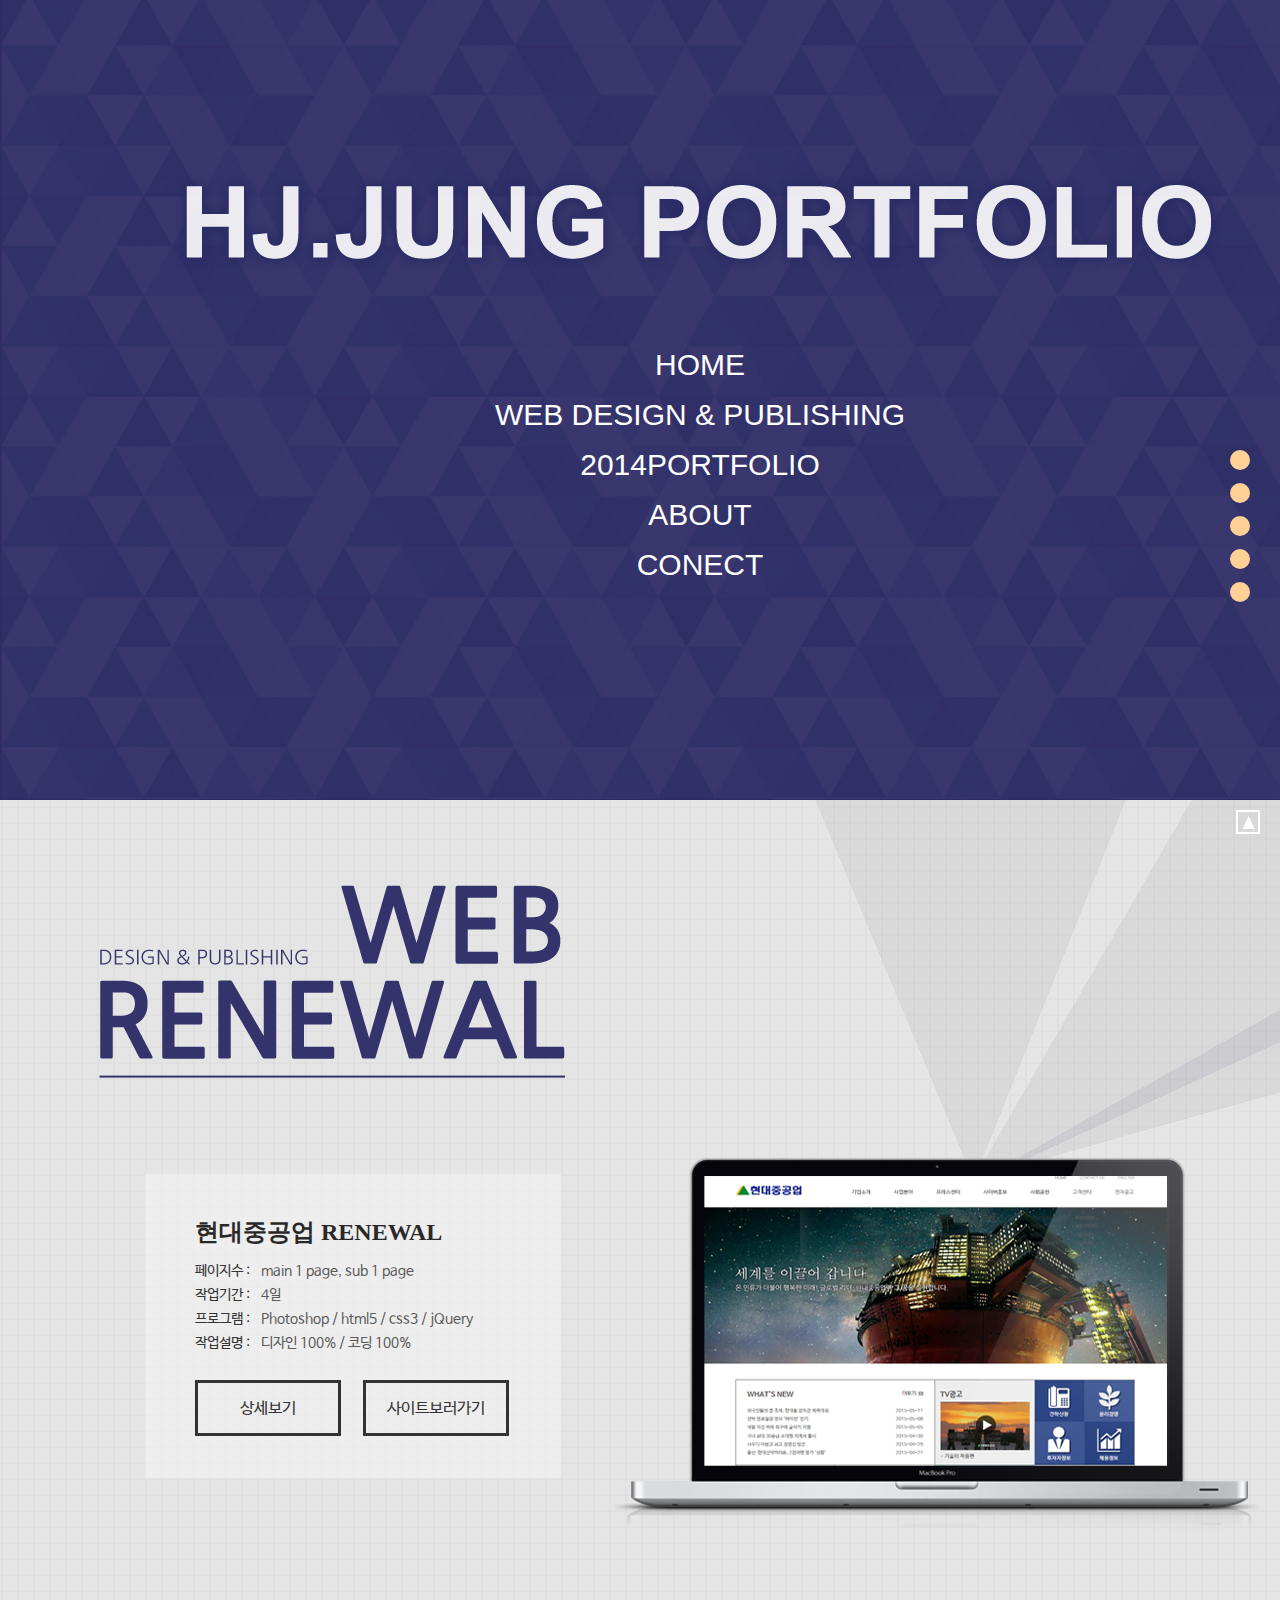
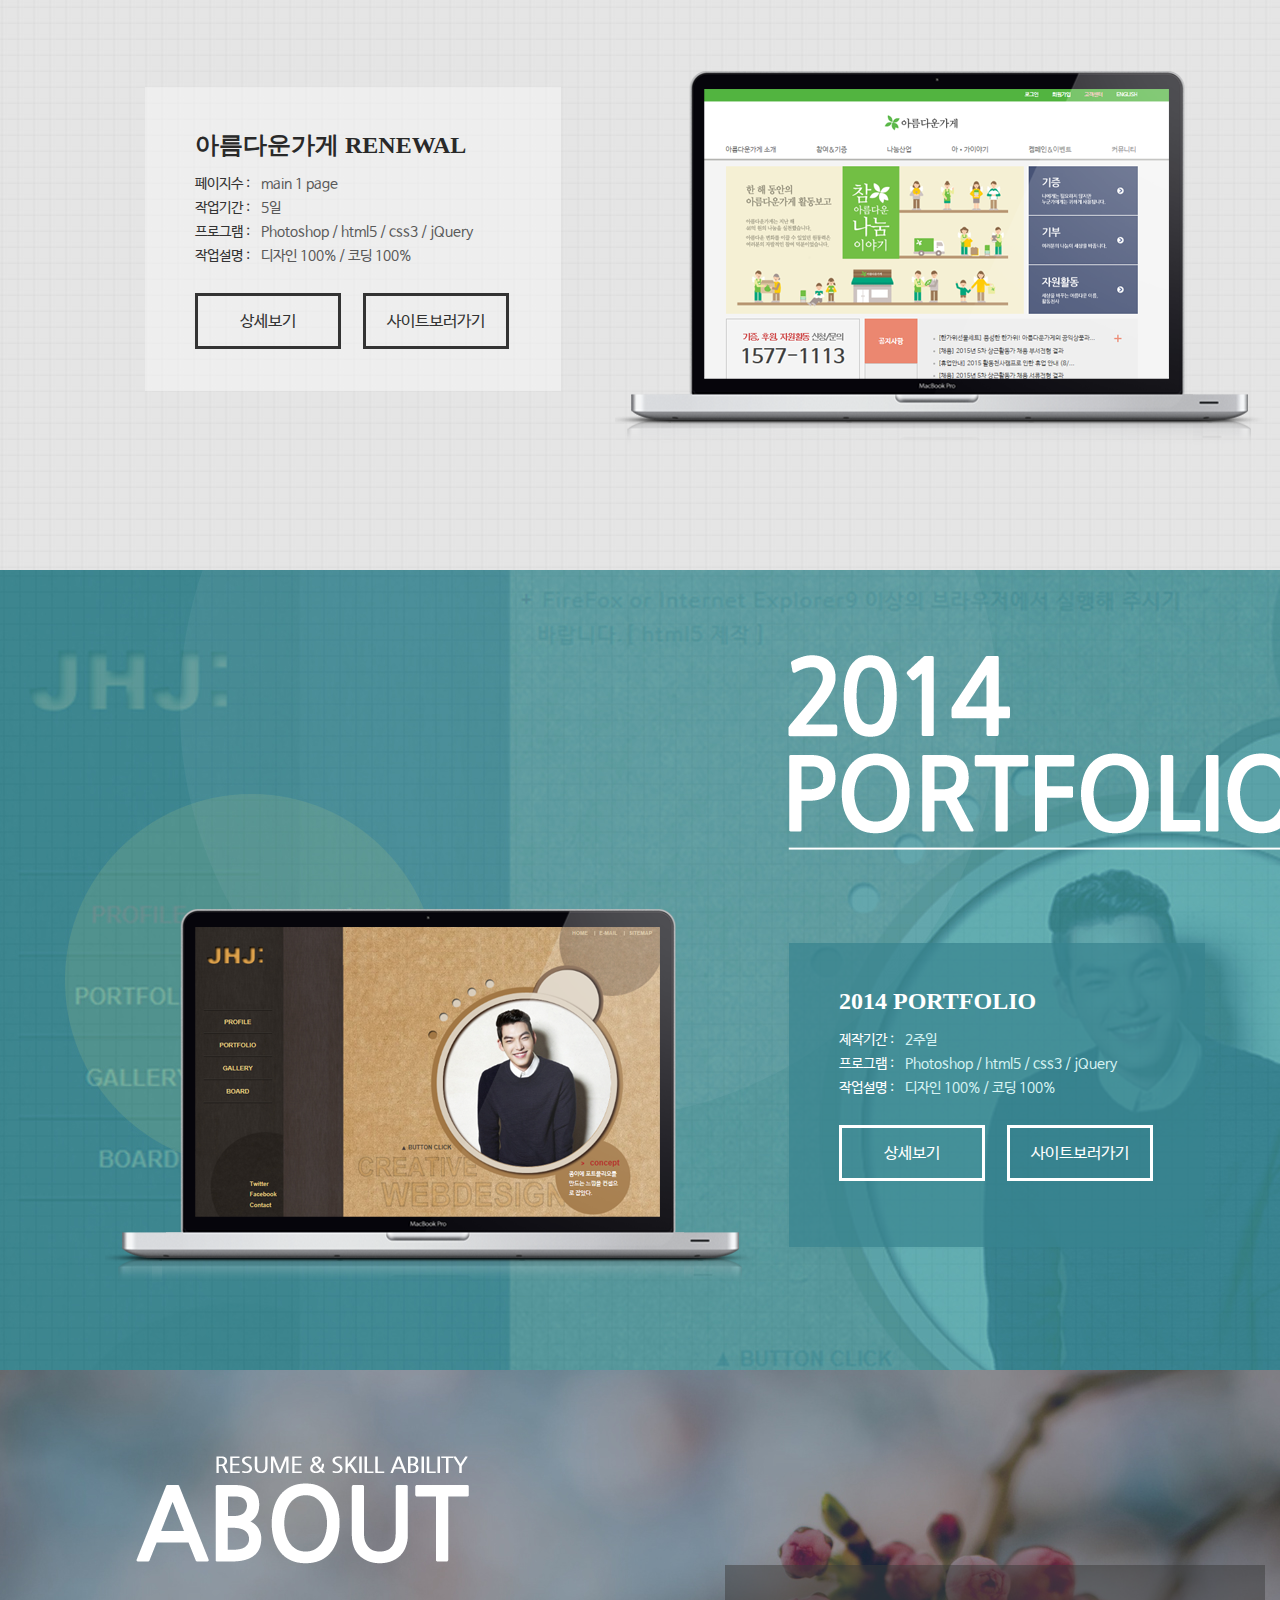
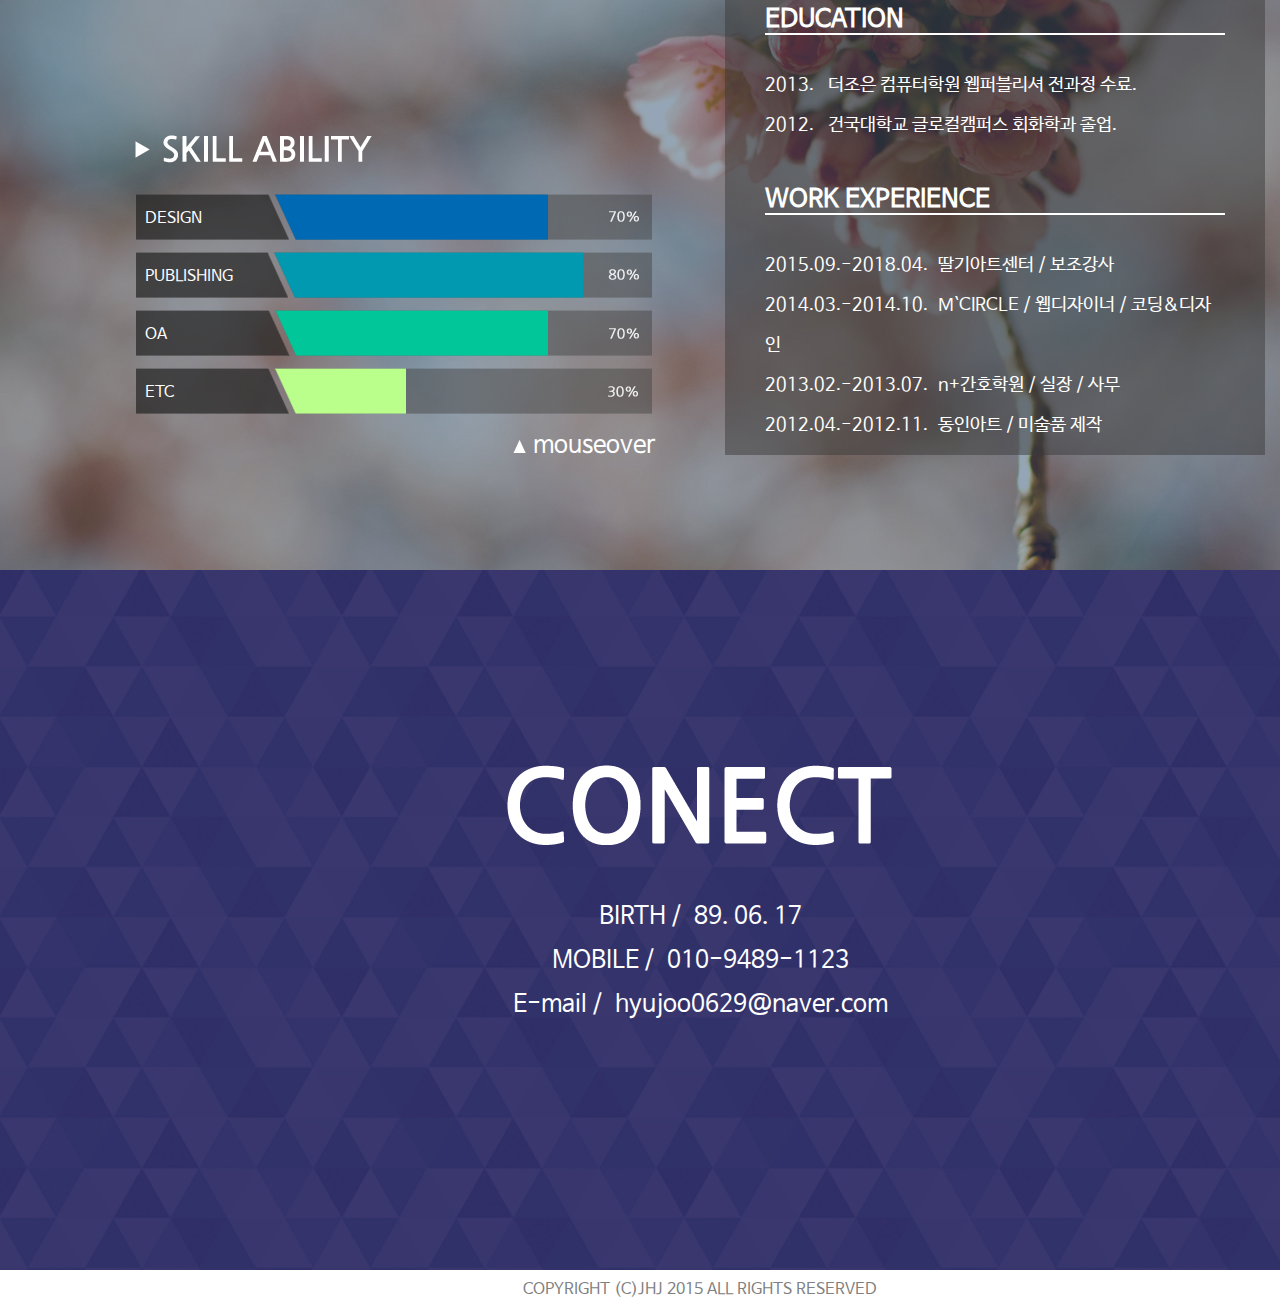
<file: index.html>
<!DOCTYPE html>
<html lang="en">
<head>
<meta http-equiv="Content-Type" content="text/html; charset=utf-8" />
<title>정현주의 포트폴리오</title>

<meta name="viewport" content="width=device-width; initial-scale=1.0" />
<meta name="Author" content="정현주" >
<link rel="shortcut icon" href="images/favicon.ico" />
<link rel="apple-touch-icon" href="images/apple-touch-icon.png" />

  <script type="text/javascript" src="js/jquery.js"></script>
  <script type="text/javascript" src="js/action.js"></script>

<script type="text/javascript">

function  detail_pop1(){

	window.open("pop/detail_pop1.html", "자세히보기", "width=1100, height=600, scrollbars=yes");

}

function  detail_pop2(){

	window.open("pop/detail_pop2.html", "자세히보기", "width=1100, height=600, scrollbars=yes");

}

function  detail_pop3(){

	window.open("pop/detail_pop3.html", "자세히보기", "width=1100, height=600, scrollbars=yes");

}

</script>



<link rel="stylesheet" href="css/main.css" type="text/css"/>


</head>

<body>
    <div id="q_menu">
    	<ul>
    		<li>
    			<span>HOME</span>
    			<a href="#section0">HOME</a>
    		</li>
    		<li>
    			<span>WEB RENEWAL</span>
    			<a href="#section1">WEB RENEWAL</a>
    		</li>
    		<li>
    			<span>2014 PORTFOLIO</span>
    			<a href="#section2">2014PORTFOLIO</a>
    		</li>
    		<li>
    			<span>ABOUT</span>
    			<a href="#section3">ABOUT</a>
    		</li>
    		<li>
    			<span>CONTACT ME</span>
    			<a href="#section4">CONTACT ME</a>
    		</li>
    	</ul>
    </div>


    <!-- //페이지시작 -->
    <div id="container">
    	<div id="section0">
    		<div id="content0">
    			<h1><a href="index2015.html"><img src="images/logo.png" alt="HJ.JUNG PORTFOLIO"/></a></h1>
		    		<div class="gnb">
		    			<ul>
		    				<li><a href="#section0">HOME</a></li>
		    				<li><a href="#section1">WEB DESIGN &amp; PUBLISHING</a></li>
		    				<li><a href="#section2">2014PORTFOLIO</a></li>
		    				<li><a href="#section3">ABOUT</a></li>
		    				<li><a href="#section4">CONECT</a></li>
		    			</ul>
		    		</div><!-- //gnb-->
    		</div><!-- //content0 -->
    	</div><!-- //section0 -->

    	<div id="section1">

    			<div class="content_box">
    				<h2><img src="images/section1_tt.png" alt="WEB RENEWAL DESIGN &amp; PUBLISHING"/></h2>
    				<ul>
    					<li>
    						<dl>
    							<dt>
    								<h3>현대중공업 RENEWAL</h3>
    									<ul>
			    							<li><span>페이지수 : </span>&nbsp;&nbsp;<span>main 1 page, sub 1 page</span></li>
			    							<li><span>작업기간 : </span>&nbsp;&nbsp;<span>4일</span></li>
			    							<li><span>프로그램 : </span>&nbsp;&nbsp;<span>Photoshop / html5 / css3 / jQuery</span></li>
			    							<li><span>작업설명 : </span>&nbsp;&nbsp;<span>디자인 100% / 코딩 100%</span></li>
			    						</ul>
			    							<p><a href="javascript:detail_pop1();">상세보기</a></p>
			    							<p><a href="renewal01/HYUNDAI.html" target="_blank" class="mal22">사이트보러가기</a></p>
			    						</dt>
	    						<dd><img src="images/section1_img1.png" alt="현대중공업 바로가기"/></dd>
    						</dl>
    					</li>
    					<li>
    						<dl>
    							<dt>
    								<h3>아름다운가게 RENEWAL</h3>
    									<ul>
			    							<li><span>페이지수 : </span>&nbsp;&nbsp;<span>main 1 page</span></li>
			    							<li><span>작업기간 : </span>&nbsp;&nbsp;<span>5일</span></li>
			    							<li><span>프로그램 : </span>&nbsp;&nbsp;<span>Photoshop / html5 / css3 / jQuery</span></li>
			    							<li><span>작업설명 : </span>&nbsp;&nbsp;<span>디자인 100% / 코딩 100%</span></li>
			    						</ul>
			    							<p><a href="javascript:detail_pop2();">상세보기</a></p>
			    							<p><a href="renewal02/beautiful_main.html" target="_blank" class="mal22">사이트보러가기</a></p>
			    						</dt>
	    						<dd><img src="images/section1_img2.png" alt=""/></dd>
    						</dl>
    					</li>

    				</ul>
    			</div>


    		</div><!-- //section1 -->

    		<div id="section2">

    			<div class="content_box">
    				<h2><img src="images/section2_tt.png" alt="2014 PORTFOLIO"/></h2>
    				<ul>
    					<li>
    						<dl>
    							<dt>
    								<h3>2014 PORTFOLIO</h3>
    									<ul>
			    							<li><span>제작기간 : </span>&nbsp;&nbsp;<span>2주일</span></li>
			    							<li><span>프로그램 : </span>&nbsp;&nbsp;<span>Photoshop / html5 / css3 / jQuery</span></li>
			    							<li><span>작업설명 : </span>&nbsp;&nbsp;<span>디자인 100% / 코딩 100%</span></li>
			    						</ul>
			    							<p><a href="javascript:detail_pop3();">상세보기</a></p>
			    							<p><a href="2014/index.html" target="_blank" class="mal22">사이트보러가기</a></p>
			    						</dt>
	    						<dd><img src="images/section2_img1.png" alt=""/></dd>
    						</dl>
    					</li>
    				</ul>
    			</div>

    		</div><!-- //section2 -->


    	<div id="section3">

    		<div class="content_box2">
    			<h2><img src="images/section3_tt.png" alt="RESUME &amp; SKILL ABILITY ABOUT"/></h2>

    			<div class="skill">
    				<h3><img src="images/section3_graph_tt.png" alt="SKILL ABILITY"/></h3>
    					<ul>
    						<li><span>DESIGN</span><img src="images/section3_graph_img1.png" alt="70%"/><p>photoshop / illustrator</p></li>
    						<li><span>PUBLISHING</span><img src="images/section3_graph_img2.png" alt="80%"/><p>html5 / css3</p></li>
    						<li><span>OA</span><img src="images/section3_graph_img3.png" alt="70%"/><p>hanword / powerpoint</p></li>
    						<li><span>ETC</span><img src="images/section3_graph_img4.png" alt="30%"/><p>jQuery / javascript</p></li>
    					</ul>
    					<p>mouseover</p>
    			</div>

    			<div class="edu">
    				<dl>
    					<dt>EDUCATION</dt>
    					<dd class="pat30">2013. &nbsp;&nbsp;더조은 컴퓨터학원 웹퍼블리셔 전과정 수료.</dd>
						<dd>2012. &nbsp;&nbsp;건국대학교 글로컬캠퍼스 회화학과 졸업.</dd>
    				</dl>
    				<dl>
    					<dt>WORK EXPERIENCE</dt>
              <dd class="pat30">2015.09.-2018.04.&nbsp;&nbsp;딸기아트센터 / 보조강사</dd>
    					<dd>2014.03.-2014.10.&nbsp;&nbsp;M`CIRCLE / 웹디자이너 / 코딩&amp;디자인</dd>
  						<dd>2013.02.-2013.07.&nbsp;&nbsp;n+간호학원 / 실장 / 사무</dd>
  						<dd>2012.04.-2012.11.&nbsp;&nbsp;동인아트 / 미술품 제작</dd>
      				</dl>
      			</div>
      			</div>
      		</div><!-- //section3 -->

    		   	<div id="section4">
    		<div class="content_box2">
    			<h2><img src="images/section4_tt.png" alt="CONECT"/></h2>
    			<div>
    				<ul>
    					<li>BIRTH / &nbsp;89. 06. 17</li>
						<li>MOBILE / &nbsp;010-9489-1123</li>
						<li>E-mail / &nbsp;hyujoo0629@naver.com</li>
    				</ul>
    			</div>
    		</div>
    		</div><!-- //section4 -->

    </div><!-- //container -->

    <div id="footer">
       <p>copyright (c)jhj 2015 all rights reserved</p>
   </div><!-- //footer -->

    <p id="top"><a href="#section0"><img src="images/topblet.png" alt="맨위로"/></a></p>


 </body>
</html>
</file>
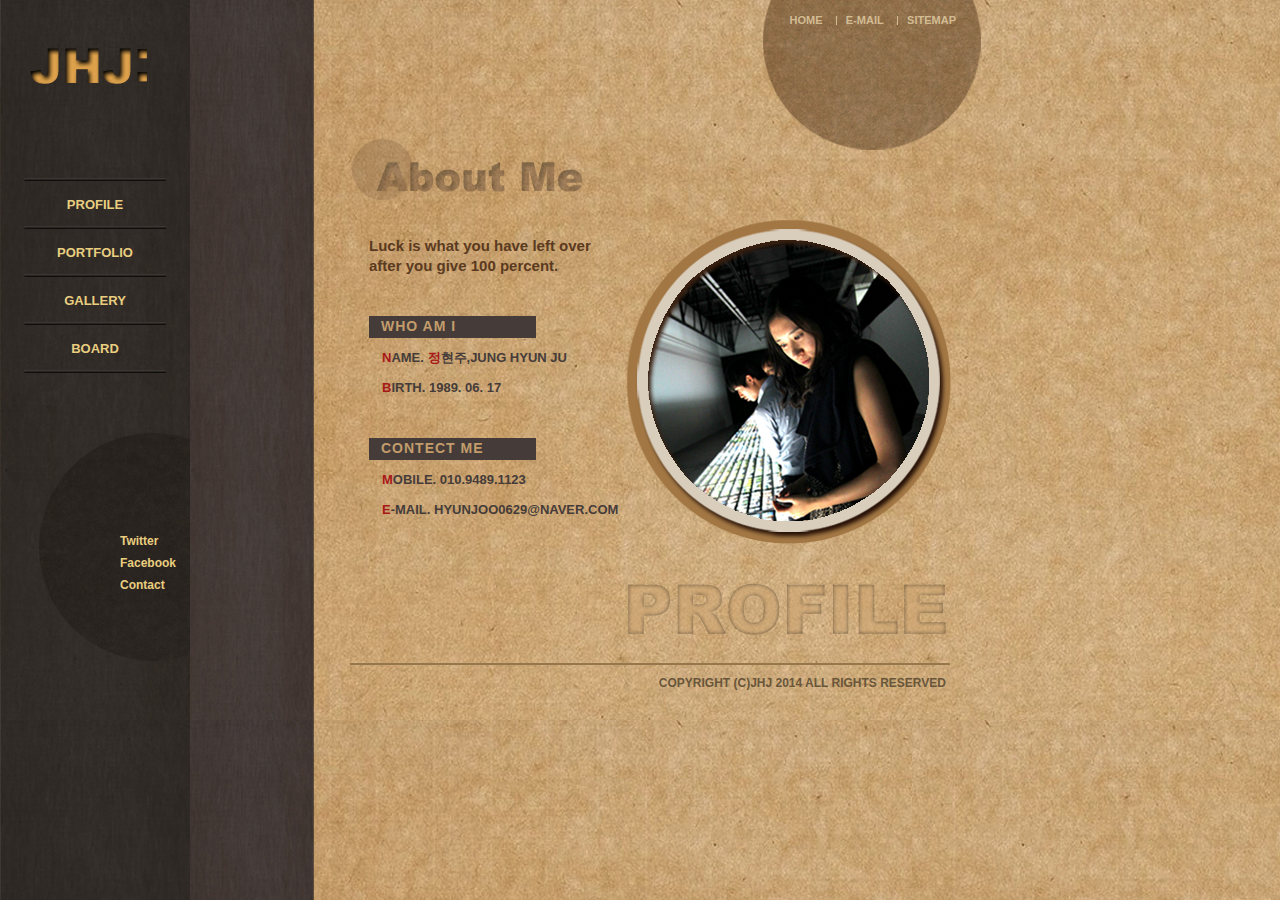
<file: 2014/sub1.html>
<!DOCTYPE html>
<html lang="en">
<head>
<meta charset="utf-8" />

<title>aboutme - 정현주의 포트폴리오</title>

<meta name="viewport" content="width=device-width; initial-scale=1.0" />
<meta name="Author" content="정현주" >
<link rel="shortcut icon" href="common/img/favicon.ico" />
<link rel="apple-touch-icon" href="common/img/apple-touch-icon.png" />

<script src="js/jquery.js" type="text/javascript" ></script>
<script src="js/action.js"  type="text/javascript" ></script>

<link rel="stylesheet" href="css/sub.css" type="text/css"/>

<!--[if lt IE 9]>
    <script src="</script">http://ie7-js.googlecode.com/svn/version/2.1(beta4)/IE9.js"></script>
<![endif]-->

</head>

<body>
   <div id="wrap">
    <div id="header">
         <h1><a href="index.html"><img src="common/img/logo.jpg"alt="JHJ"/></a></h1>
         <dl class="lnb">
             <dt class="hidden">tabmenu</dt>
             <dd class="first"><a href="index.html">home</a></dd>
             <dd><a href="mailto:hyunjoo0629@naver.com">e-mail</a></dd>
             <dd><a href="sitemap.html">sitemap</a></dd>
         </dl>
    </div><!-- //header -->
    <div id="container01">
        <div id="leftcon">
          <div id="navi">
              <h2 class="hidden">메인내비게이션</h2>
              <ul id="gnb">
              <li class="sub1"><a href="sub1.html">profile</a>
                 <ul>
                     <li><a href="sub1.html">about me</a></li>
                     <li><a href="sub2.html">resume</a></li>
                 </ul>
              </li>
              <li class="sub2"><a href="#">portfolio</a>
                 <ul>
                     <li><a href="#">web renewal</a></li>
                     <li><a href="#">motion</a></li>
                 </ul>
              </li>
              <li class="sub3"><a href="#">gallery</a>
                 <ul>
                     <li><a href="#">photo</a></li>
                 </ul>
             </li>
             <li class="sub4"><a href="#">board</a>
                 <ul>
                     <li><a href="#">guest</a></li>
                 </ul>
             </li>
             <li class="sub5">box</li>
             </ul>
           </div><!-- //navi -->
           <div class="contact">
              <h3 class="hidden">contactmenu</h3>
              <ul>
                <li><a href="#">Twitter</a></li>
                <li><a href="#">Facebook</a></li>
                <li><a href="#">Contact</a></li>
              </ul>
           </div><!-- //contact -->
        </div><!-- //sidebar -->

        <div id="rightcon">
        <div id="contents">
          <div class="topcon">
          	<p><img src="sub1Img/aboutme.png" alt="About me"/></p>
          	<h3 class="hidden">경로</h3>
          	<ul>
          	  <li class="ho"><img src="common/img/home.jpg" alt="home"/></li>
          	  <li class="pr"><span>&gt;</span>profile</li>
          	  <li><span>&gt;</span><strong>about me</strong></li>
          	</ul>
          	</div><!-- //topcon -->
           <div class="conbody01">
           	  <div class="abtxt">
           	  	 <blockquote>Luck is what you have left over after you give 100 percent.</blockquote>
           	  	 <dl class="ani1">
           	  	 	<dt>Who am i</dt>
           	  	 	<dd><span>n</span>ame. <span>정</span>현주,jung hyun ju</dd>
           	  	 	<dd><span>b</span>irth. 1989. 06. 17</dd>
           	  	 </dl>
           	  	 <dl class="ani2">
           	  	 	<dt>Contect me</dt>
           	  	 	<dd><span>m</span>obile. 010.9489.1123</dd>
           	  	 	<dd><span>e</span>-mail. hyunjoo0629@naver.com</dd>
           	  	 </dl>
           	  </div><!-- //abtxt -->
           	  <div class="abimg">
           	  	<span><img src="sub1Img/abimg.png"/></span>
           	  	<div class="imgme">
           	  	<img src="sub1Img/img.jpg"/>
           	  	</div>

           	  </div>
           	 <p class="back"><img src="common/img/backprofile.jpg"alt="PROFILE"/></p>
           </div><!-- //conbody01 -->
         </div><!-- //contents -->
        </div><!-- //rightcon -->
    </div><!-- //container01 -->

    <div id="footer">
    <span>선</span>
       <p>copyright (c)jhj 2014 all rights reserved</p>
   </div><!-- //footer -->
   </div><!-- //wrap -->
</body>
</html>
</file>
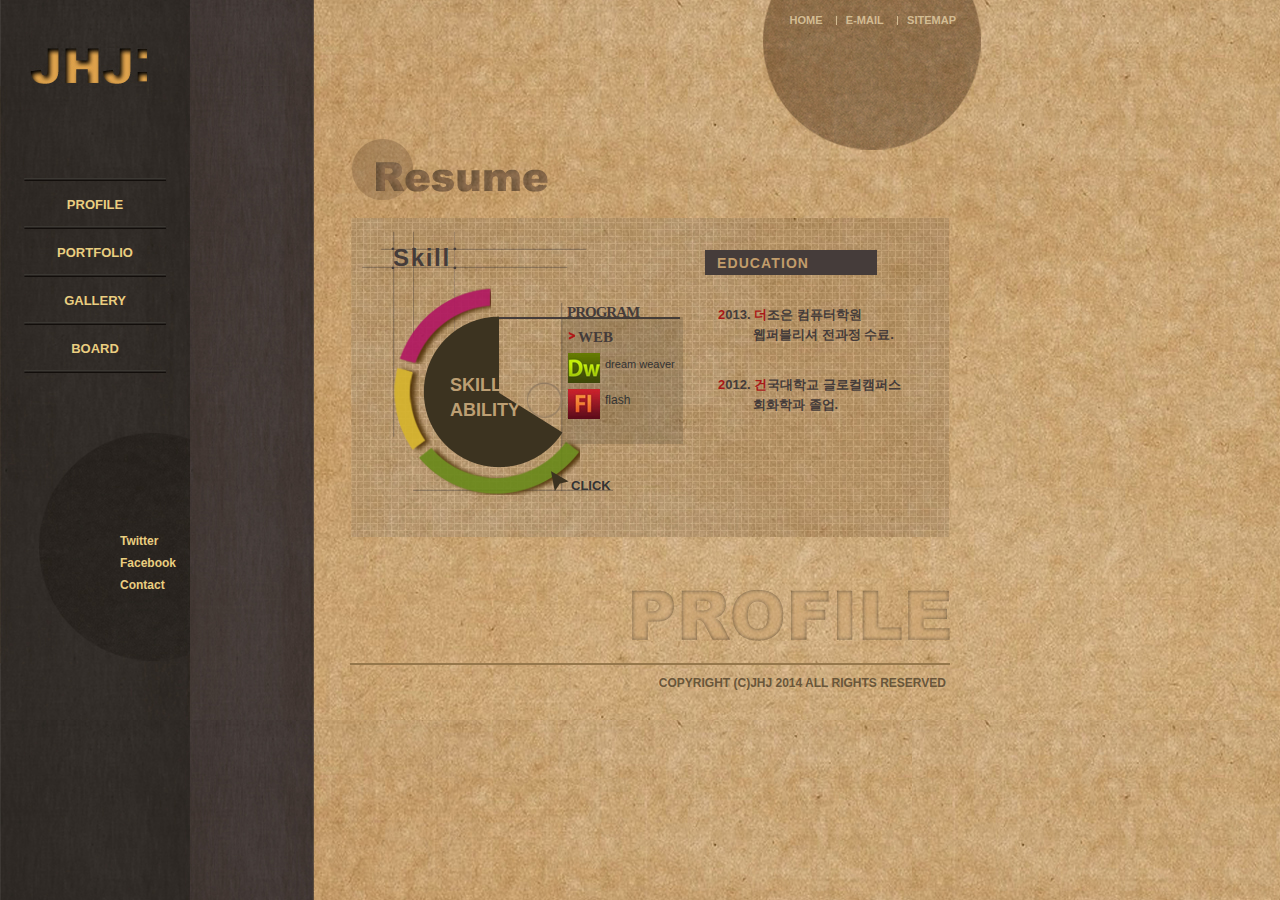
<file: 2014/sub2.html>
<!DOCTYPE html>
<html lang="en">
<head>
<meta charset="utf-8" />

<title>resume - 정현주의 포트폴리오</title>

<meta name="viewport" content="width=device-width; initial-scale=1.0" />
<meta name="Author" content="정현주" >
<link rel="shortcut icon" href="common/img/favicon.ico" />
<link rel="apple-touch-icon" href="common/img/apple-touch-icon.png" />

<script src="js/jquery.js" type="text/javascript" ></script>
<script src="js/action.js"  type="text/javascript" ></script>

<link rel="stylesheet" href="css/sub.css" type="text/css"/>

<!--[if lt IE 9]>
    <script src="</script">http://ie7-js.googlecode.com/svn/version/2.1(beta4)/IE9.js"></script>
<![endif]-->

</head>

<body>
   <div id="wrap">
    <div id="header">
         <h1><a href="index.html"><img src="common/img/logo.jpg"alt="JHJ"/></a></h1>
         <dl class="lnb">
             <dt class="hidden">tabmenu</dt>
             <dd class="first"><a href="index.html">home</a></dd>
             <dd><a href="mailto:hyunjoo0629@naver.com">e-mail</a></dd>
             <dd><a href="sitemap.html">sitemap</a></dd>
         </dl>
    </div><!-- //header -->
    <div id="container02">
        <div id="leftcon">
           <div id="navi">
              <h2 class="hidden">메인내비게이션</h2>
              <ul id="gnb">
              <li class="sub1"><a href="sub1.html">profile</a>
                 <ul>
                     <li><a href="sub1.html">about me</a></li>
                     <li><a href="sub2.html">resume</a></li>
                 </ul>
              </li>
              <li class="sub2"><a href="#">portfolio</a>
                 <ul>
                     <li><a href="#">web renewal</a></li>
                     <li><a href="#">motion</a></li>
                 </ul>
              </li>
              <li class="sub3"><a href="#">gallery</a>
                 <ul>
                     <li><a href="#">photo</a></li>
                 </ul>
             </li>
             <li class="sub4"><a href="#">board</a>
                 <ul>
                     <li><a href="#">guest</a></li>
                 </ul>
             </li>
             <li class="sub5">box</li>
             </ul>
           </div><!-- //navi -->
           <div class="contact">
              <h3 class="hidden">contactmenu</h3>
              <ul>
                <li><a href="#">Twitter</a></li>
                <li><a href="#">Facebook</a></li>
                <li><a href="#">Contact</a></li>
              </ul>
           </div><!-- //contact -->
        </div><!-- //leftcon -->

        <div id="rightcon">
        <div id="contents">
          <div class="topcon">
          	<p><img src="sub2Img/resume.png" alt="Resume"/></p>
          	<h3 class="hidden">경로</h3>
          	<ul>
          	  <li class="ho"><img src="common/img/home.jpg" alt="home"/></li>
          	  <li class="pr"><span>&gt;</span>profile</li>
          	  <li><span>&gt;</span><strong>resume</strong></li>
          	</ul>
          	</div><!-- //topcon -->
           <div class="conbody02">
  	    <div class="graph">
  	        <dl>
  	            <dt><strong>Skill</strong></dt>
  	            <dd class="gr1"><img src="sub2Img/oagraf.png"alt=""/><p>oa</p></dd>
  	            <dd class="gr2"><img src="sub2Img/designgraf.png"alt=""/><p>design</p></dd>
  	            <dd class="gr3"><img src="sub2Img/webgraf.png"alt=""/><p>web</p></dd>

  	        </dl>
  	          <p class="over">click</p>
  	          <p class="graf"><img src="sub2Img/graf.png"alt=""></p>
  	          <p class="txt">skill<br/> ability</p>
  	          <span>선</span>

  	          <div class="pro">
  	          <h3>program</h3>
  	         <ul class="oa">
  	             <h4> oa</h4>
  	             <li><img src="sub2Img/han.png"alt="한">hanword</li>
  	             <li><img src="sub2Img/power.png"alt="">power point</li>
  	          </ul>
  	          <ul class="design">
  	             <h4>  design</h4>
  	             <li><img src="sub2Img/ai.jpg"alt="ai">illustrator</li>
  	             <li><img src="sub2Img/ps.jpg"alt="ps">photoshop</li>
  	          </ul>
  	          <ul class="web">
  	             <h4> web</h4>
  	             <li class="dream"><img src="sub2Img/dw.jpg"alt="dw">dream weaver</li>
  	             <li><img src="sub2Img/fl.jpg"alt="fl">flash</li>
  	          </ul>
  	          </div><!-- //pro -->

           	  </div><!-- //graph -->

           	  <div class="abtxt">
           	  	 <dl>
           	  	 	<dt>Education</dt>
           	  	 	<dd class="sub2dd1"><span>2</span>013. <span>더</span>조은 컴퓨터학원 <br/> <span class="pd">웹퍼블리셔 전과정 수료.</span></dd>
           	  	 	<dd class="sub2dd2"><span>2</span>012. <span>건</span>국대학교 글로컬캠퍼스 <br/> <span class="pd">회화학과 졸업.</span></dd>
           	  	 </dl>
           	  </div><!-- //abtxt -->
              <p class="back"><img src="common/img/backprofile.jpg"alt="PROFILE"/></p>

           </div><!-- //conbody02-->
         </div><!-- //contents -->
        </div><!-- //rightcon -->
    </div><!-- //container02 -->

    <div id="footer">
    <span>선</span>
       <p>copyright (c)jhj 2014 all rights reserved</p>
   </div><!-- //footer -->
   </div><!-- //wrap -->
</body>
</html>
</file>
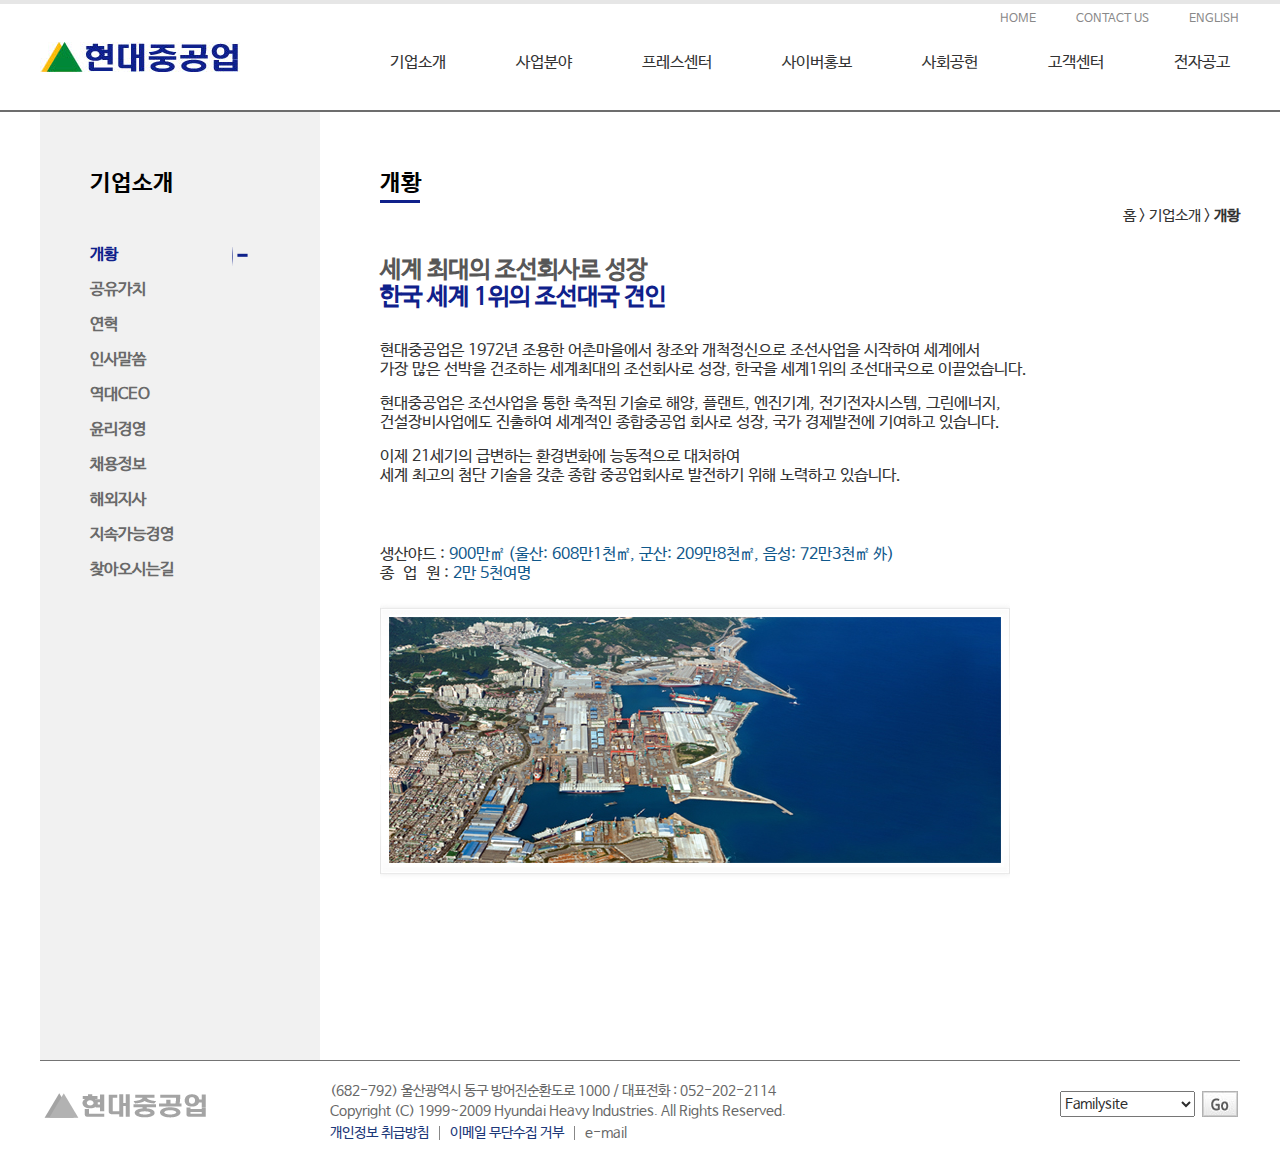
<file: renewal01/HD_sub1.html>
<!DOCTYPE html>
<html lang="en">
<head>
<meta http-equiv="Content-Type" content="text/html; charset=utf-8" />
<title>정현주의 포트폴리오</title>

<meta name="viewport" content="width=device-width; initial-scale=1.0" />
<meta name="Author" content="정현주" >
<link rel="shortcut icon" href="images/favicon.ico" />
<link rel="apple-touch-icon" href="images/apple-touch-icon.png" />

  <script type="text/javascript" src="js/jquery.js"></script>
  <script type="text/javascript" src="js/action.js"></script>

<link rel="stylesheet" href="css/work01_sub.css" type="text/css"/>


</head>

<body>
<div id="headerwrap">
	<div id="header">
      	<h1><a href="HYUNDAI.html"><img src="images/logo.jpg" alt="현대중공업"/></a></h1>
      	<div class="topmenu">
				<ul>
					<li><a href="#">HOME</a></li>
					<li><a href="#">CONTACT US</a></li>
					<li><a href="#">ENGLISH</a></li>
				</ul>
			</div><!-- //topmenu -->

      		<div id="navi">
      		<ul id="gnb">
      			<li><a href="HD_sub1.html">기업소개</a>
      				<ul class="sub1">
      					<li><a href="HD_sub1.html">개황</a></li>
						<li><a href="#">공유가치</a></li>
						<li><a href="#">연혁</a></li>
						<li><a href="#">인사말씀</a></li>
						<li><a href="#">역대CEO</a></li>
						<li><a href="#">윤리경영</a></li>
						<li><a href="#">채용정보</a></li>
						<li><a href="#">해외지사</a></li>
						<li><a href="#">지속가능경영</a></li>
						<li><a href="#">찾아오시는 길</a></li>
      				</ul>
      			</li>
      			<li><a href="#">사업분야</a>
      				<ul class="sub2">
      					<li><a href="#">조선사업</a></li>
						<li><a href="#">해양 · 플랜트</a></li>
						<li><a href="#">엔진기계사업</li>
						<li><a href="#">전기전자시스템</a></li>
						<li><a href="#">그린에너지</a></li>
						<li><a href="#">건설장비사업</a></li>
						<li><a href="#">연구개발</a></li>
      				</ul>
      			</li>
      			<li><a href="#">프레스센터</a>
      				<ul class="sub3">
      					<li><a href="#">보도자료</a></li>
						<li><a href="#">사내소식</a></li>
						<li><a href="#">계열사소식</a></li>
      				</ul>
      			</li>
      			<li><a href="#">사이버홍보</a>
      				<ul class="sub4">
      					<li><a href="#">견학신청</a></li>
						<li><a href="#">아산기념전시실</a></li>
						<li><a href="#">PR자료실</a></li>
						<li><a href="#">현중웹진</a></li>
						<li><a href="#">HHI신기록</a></li>
						<li><a href="#">그때를 아십니까</a></li>
      				</ul>
      			</li>
      			<li><a href="#">사회공헌</a>
      				<ul class="sub5">
      					<li><a href="#">사회공헌활동</a></li>
						<li><a href="#">지역사회</a></li>
						<li><a href="#">동아리</a></li>
						<li><a href="#">사랑을나눕시다</a></li>
						<li><a href="#">현대예술관</a></li>
      				</ul>
      			</li>
      			<li><a href="#">고객센터</a>
      				<ul class="sub6">
      					<li><a href="#">투자자정보</a></li>
						<li><a href="#">통합구매센터</a></li>
						<li><a href="#">기술교육원</a></li>
						<li><a href="#">사이버제보</a></li>
						<li><a href="#">보안신고</a></li>
      				</ul>
      			</li>
      			<li><a href="#">전자공고</a></li>
      		</ul>
      		</div><!-- //navi -->
   </div><!-- //header -->

   </div><!-- //headerwrap -->



   <div id="container" class="clear_fix">
       	<div id="contents">

       		<div id="snb_box">
       			<div class="snb">
       				<h2>기업소개</h2>
       					<ul>
       						<li class="on"><a href="#">개황</a></li>
							<li><a href="#">공유가치</a></li>
							<li><a href="#">연혁</a></li>
							<li><a href="#">인사말씀</a></li>
							<li><a href="#">역대CEO</a></li>
							<li><a href="#">윤리경영</a></li>
							<li><a href="#">채용정보</a></li>
							<li><a href="#">해외지사</a></li>
							<li><a href="#">지속가능경영</a></li>
							<li><a href="#">찾아오시는길</a></li>
       					</ul>
       			</div>
       		</div><!-- //snb_box -->

       		<div id="sub1">
       			<h3>개황</h3>
       			<p>홈 > 기업소개 > <span>개황</span></p>
       			<div class="sub1_text1">
       				<p class="text1">세계 최대의 조선회사로 성장<br/>
					<span>한국 세계 1위의 조선대국 견인</span></p>
					<p>현대중공업은 1972년 조용한 어촌마을에서 창조와 개척정신으로 조선사업을 시작하여 세계에서<br/>
					가장 많은 선박을 건조하는 세계최대의 조선회사로 성장, 한국을 세계1위의 조선대국으로 이끌었습니다.</p>
       				<p>현대중공업은 조선사업을 통한 축적된 기술로 해양, 플랜트, 엔진기계, 전기전자시스템, 그린에너지,<br/>
					건설장비사업에도 진출하여 세계적인 종합중공업 회사로 성장, 국가 경제발전에 기여하고 있습니다.</p>
       				<p>이제 21세기의 급변하는 환경변화에 능동적으로 대처하여<br/>
					세계 최고의 첨단 기술을 갖춘 종합 중공업회사로 발전하기 위해 노력하고 있습니다.</p>
				</div>
				<div class="sub1_text2">
					<p>생산야드 : <span>900만㎡ (울산: 608만1천㎡, 군산: 209만8천㎡, 음성: 72만3천㎡ 外)</span><br/>
						  종&nbsp; 업&nbsp;  원 : <span>2만 5천여명</span></p>
					<p><img src="images/sub1_img1.png" alt=""/></p>
				</div>
       		</div>

       	</div><!-- //contents -->
   </div><!-- //container -->





    <div id="footer">
			<h2><img src="images/f_logo.png" alt="현대중공업" /></h2>
				<div class="addr">
				<p>(682-792) 울산광역시 동구 방어진순환도로 1000 / 대표전화 : 052-202-2114</p>
				<p>Copyright (C) 1999~2009 Hyundai Heavy Industries. All Rights Reserved.</p>
	 			<ul>
	 				<li><a href="#">개인정보 취급방침</a></li>
	 				<li><a href="#">이메일 무단수집 거부</a></li>
	 				<li><a href="#">e-mail</a></li>
	 			</ul>
	 			</div>

			<div class="familysite">
				<form id="familySiteForm" name="familySiteForm" action="" method="">
					<fieldset class="linkset">
						<legend>Familysite</legend>
						<select name="selectSite" id="selectSite" title="사이트링크 선택">
							<option value="">Familysite</option>
							<option value="http://www.hmd.co.kr/">현대미포조선</option>
							<option value="http://www.hshi.co.kr/">현대삼호중공업</option>
							<option value="http://www.oilbank.co.kr/">현대오일뱅크</option>
							<option value="http://www.hyundaicorp.co.kr/">현대종합상사</option>
							<option value="http://www.hi-ib.com/">하이투자증권</option>
							<option value="http://www.hi-am.com/">하이자산운용</option>
							<option value="http://www.hyundai-artscenter.co.kr/">현대예술관</option>
						</select>
						<input type="image" name="goFamilySite" id="goFamilySite" src="images/btn_go.jpg" alt="새창으로 이동" />
					</fieldset>
				</form>
			</div>

   </div><!-- //footer -->

 </body>
</html>
</file>
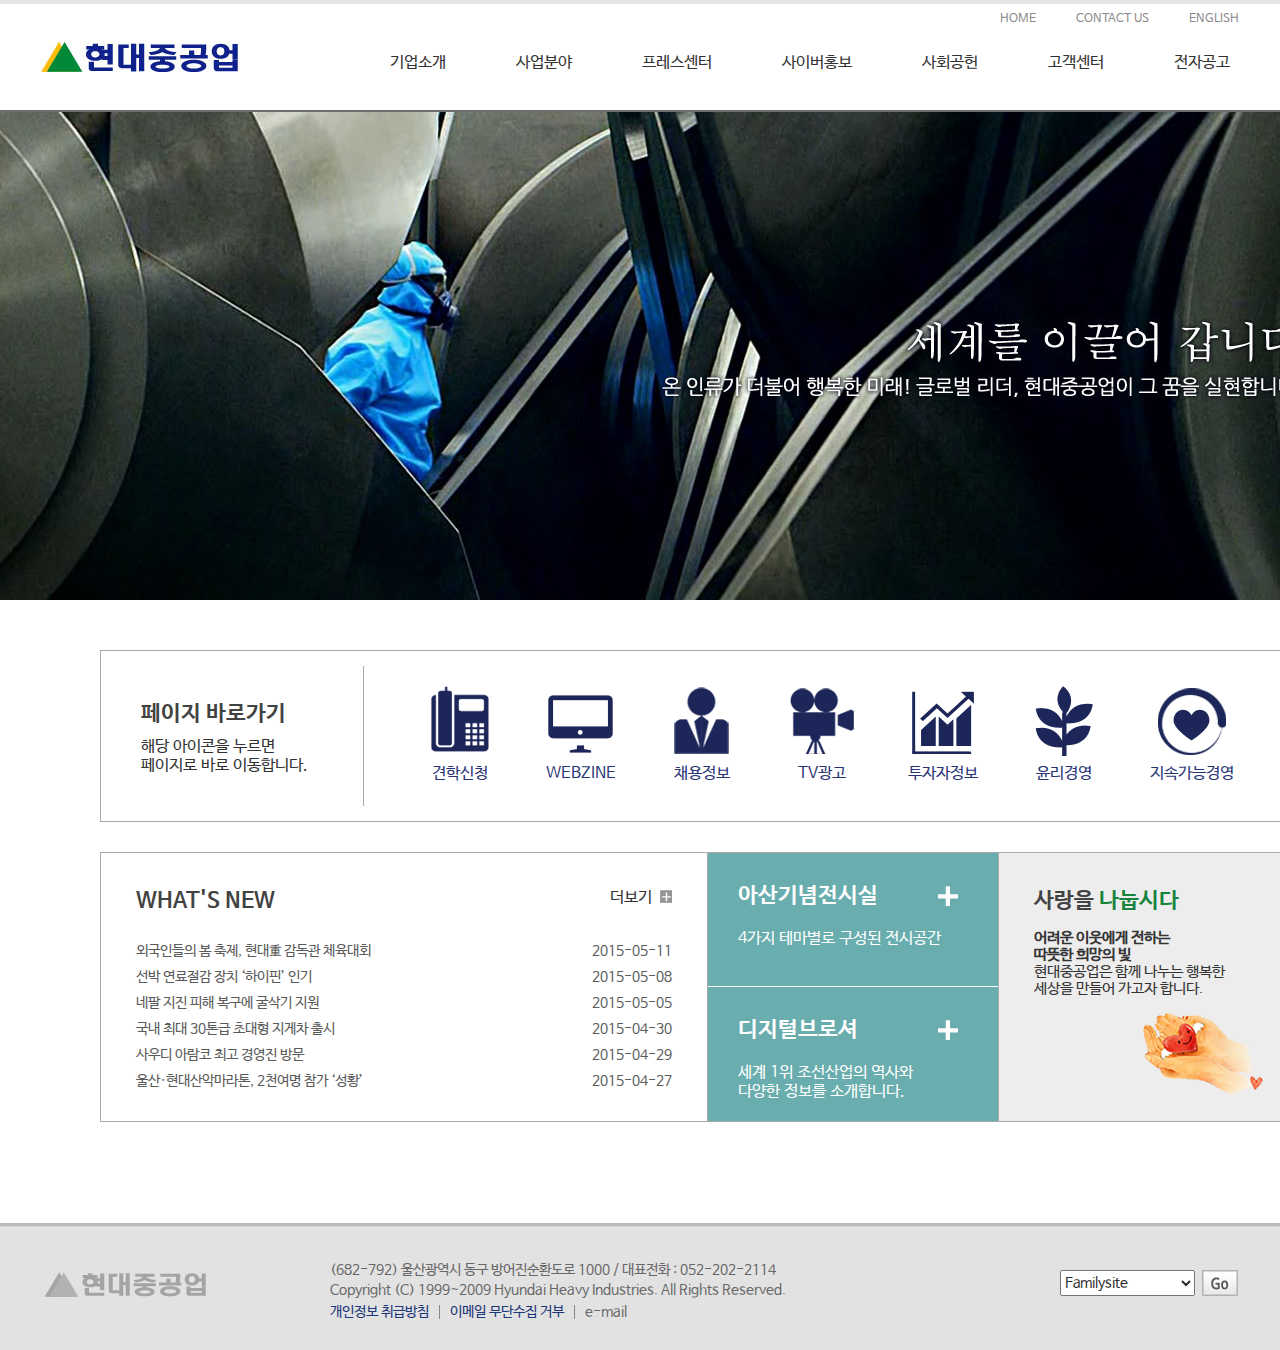
<file: renewal01/HYUNDAI.html>
<!DOCTYPE html>
<html lang="en">
<head>
<meta http-equiv="Content-Type" content="text/html; charset=utf-8" />
<title>정현주의 포트폴리오</title>

<meta name="viewport" content="width=device-width; initial-scale=1.0" />
<meta name="Author" content="정현주" >
<link rel="shortcut icon" href="images/favicon.ico" />
<link rel="apple-touch-icon" href="images/apple-touch-icon.png" />

  <script type="text/javascript" src="js/jquery.js"></script>
  <script type="text/javascript" src="js/action.js"></script>

<link rel="stylesheet" href="css/work01_main.css" type="text/css"/>


</head>

<body>
<div id="headerwrap">
	<div id="header">
      	<h1><a href="HYUNDAI.html"><img src="images/logo.jpg" alt="현대중공업"/></a></h1>
      	<div class="topmenu">
				<ul>
					<li><a href="#">HOME</a></li>
					<li><a href="#">CONTACT US</a></li>
					<li><a href="#">ENGLISH</a></li>
				</ul>
			</div><!-- //topmenu -->

      		<div id="navi">
      		<ul id="gnb">
      			<li><a href="HD_sub1.html">기업소개</a>
      				<ul class="sub1">
      					<li><a href="HD_sub1.html">개황</a></li>
						<li><a href="#">공유가치</a></li>
						<li><a href="#">연혁</a></li>
						<li><a href="#">인사말씀</a></li>
						<li><a href="#">역대CEO</a></li>
						<li><a href="#">윤리경영</a></li>
						<li><a href="#">채용정보</a></li>
						<li><a href="#">해외지사</a></li>
						<li><a href="#">지속가능경영</a></li>
						<li><a href="#">찾아오시는 길</a></li>
      				</ul>
      			</li>
      			<li><a href="#">사업분야</a>
      				<ul class="sub2">
      					<li><a href="#">조선사업</a></li>
						<li><a href="#">해양 · 플랜트</a></li>
						<li><a href="#">엔진기계사업</li>
						<li><a href="#">전기전자시스템</a></li>
						<li><a href="#">그린에너지</a></li>
						<li><a href="#">건설장비사업</a></li>
						<li><a href="#">연구개발</a></li>
      				</ul>
      			</li>
      			<li><a href="#">프레스센터</a>
      				<ul class="sub3">
      					<li><a href="#">보도자료</a></li>
						<li><a href="#">사내소식</a></li>
						<li><a href="#">계열사소식</a></li>
      				</ul>
      			</li>
      			<li><a href="#">사이버홍보</a>
      				<ul class="sub4">
      					<li><a href="#">견학신청</a></li>
						<li><a href="#">아산기념전시실</a></li>
						<li><a href="#">PR자료실</a></li>
						<li><a href="#">현중웹진</a></li>
						<li><a href="#">HHI신기록</a></li>
						<li><a href="#">그때를 아십니까</a></li>
      				</ul>
      			</li>
      			<li><a href="#">사회공헌</a>
      				<ul class="sub5">
      					<li><a href="#">사회공헌활동</a></li>
						<li><a href="#">지역사회</a></li>
						<li><a href="#">동아리</a></li>
						<li><a href="#">사랑을나눕시다</a></li>
						<li><a href="#">현대예술관</a></li>
      				</ul>
      			</li>
      			<li><a href="#">고객센터</a>
      				<ul class="sub6">
      					<li><a href="#">투자자정보</a></li>
						<li><a href="#">통합구매센터</a></li>
						<li><a href="#">기술교육원</a></li>
						<li><a href="#">사이버제보</a></li>
						<li><a href="#">보안신고</a></li>
      				</ul>
      			</li>
      			<li><a href="#">전자공고</a></li>
      		</ul>
      		</div><!-- //navi -->
   </div><!-- //header -->

   </div><!-- //headerwrap -->



   <div id="container" class="clear_fix">
		   <div id="visualimg">
		   		<ul>
		   			<li><img src="images/visualimg1.jpg" alt="세계를 이끌어 갑니다. 온 인류가 더불어 행복한 미래! 글로벌 리더, 현대중공업이 그 꿈을 실현합니다."/></li>
		   			<li><img src="images/visualimg2.jpg" alt="세계를 이끌어 갑니다. 온 인류가 더불어 행복한 미래! 글로벌 리더, 현대중공업이 그 꿈을 실현합니다."/></li>
		   			<li><img src="images/visualimg3.jpg" alt="세계를 이끌어 갑니다. 온 인류가 더불어 행복한 미래! 글로벌 리더, 현대중공업이 그 꿈을 실현합니다."/></li>
		   			<li><img src="images/visualimg4.jpg" alt="세계를 이끌어 갑니다. 온 인류가 더불어 행복한 미래! 글로벌 리더, 현대중공업이 그 꿈을 실현합니다."/></li>
		   		</ul>
		   </div><!-- //visualimg -->

       	<div id="contents">
       		<div class="box1">
				<h2>페이지 바로가기</h2>
				<p>해당 아이콘을 누르면<br/>페이지로 바로 이동합니다.</p>
				<ul>
					<li><a href="#"><img src="images/icon1.png" alt="견학신청"/></a><br/>견학신청</li>
					<li><a href="#"><img src="images/icon2.png" alt="WEBZINE"/></a><br/>WEBZINE</li>
					<li><a href="#"><img src="images/icon3.png" alt="채용정보"/></a><br/>채용정보</li>
					<li><a href="#"><img src="images/icon4.png" alt="TV광고"/></a><br/>TV광고</li>
					<li><a href="#"><img src="images/icon5.png" alt="투자자정보"/></a><br/>투자자정보</li>
					<li><a href="#"><img src="images/icon6.png" alt="윤리경영"/></a><br/>윤리경영</li>
					<li><a href="#"><img src="images/icon7.png" alt="지속가능경영"/></a><br/>지속가능경영</li>
				</ul>
       		</div><!-- box1 -->

       		<div class="box2">
       			<div class="con1 box">
       			<h2>WHAT'S NEW</h2>
       				<ul>
						<li><a href="#">외국인들의 봄 축제, 현대重 감독관 체육대회 <span>2015-05-11</span></a></li>
						<li><a href="#">선박 연료절감 장치 ‘하이핀’ 인기 <span>2015-05-08</span></a></li>
						<li><a href="#">네팔 지진 피해 복구에 굴삭기 지원 <span>2015-05-05</span></a></li>
						<li><a href="#">국내 최대 30톤급 초대형 지게차 출시<span>2015-04-30</span></a></li>
						<li><a href="#">사우디 아람코 최고 경영진 방문 <span>2015-04-29</span></a></li>
						<li><a href="#">울산·현대산악마라톤, 2천여명 참가 ‘성황’ <span>2015-04-27</span></a></li>
						<!--<li><a href="#">건설장비 신모델로 유럽시장 공략! <span>2015-04-22</span></a></li>-->
					</ul>
					<p class="more"><a href="#">더보기</a></p>
       			</div>

       			<div class="con2 box">
       			<dl>
       				<dt>아산기념전시실</dt>
       				<dd class="txt"><a href="#">4가지 테마별로 구성된 전시공간</a></dd>
       				<dd class="img2"><a href="#"><img src="images/con6_more.png" alt=""/></a></dd>
       			</dl>
       			<dl>
       				<dt>디지털브로셔</dt>
       				<dd class="txt"><a href="#">세계 1위 조선산업의 역사와<br/>다양한 정보를 소개합니다.</a></dd>
       				<dd class="img2"><a href="#"><img src="images/con6_more.png" alt=""/></a></dd>
       			</dl>
       		</div>

       		<div class="con3 box">
       			<h2>사랑을 <span>나눕시다</span></h2>
       			<p><a href="#"><span>어려운 이웃에게 전하는<br/>따뜻한 희망의 빛</span><br/>
       				현대중공업은 함께 나누는 행복한<br/>세상을 만들어 가고자 합니다.</a></p>
       			<p class="img"><img src="images/con4_img.png" alt=""/></p>
       		</div>
       		</div><!-- box2 -->
       	</div><!-- //contents -->
   </div><!-- //container -->

    <div id="footer">
			<h2><img src="images/f_logo.png" alt="현대중공업" /></h2>
				<div class="addr">
				<p>(682-792) 울산광역시 동구 방어진순환도로 1000 / 대표전화 : 052-202-2114</p>
				<p>Copyright (C) 1999~2009 Hyundai Heavy Industries. All Rights Reserved.</p>
	 			<ul>
	 				<li><a href="#">개인정보 취급방침</a></li>
	 				<li><a href="#">이메일 무단수집 거부</a></li>
	 				<li><a href="#">e-mail</a></li>
	 			</ul>
	 			</div>

			<div class="familysite">
				<form id="familySiteForm" name="familySiteForm" action="" method="">
					<fieldset class="linkset">
						<legend>Familysite</legend>
						<select name="selectSite" id="selectSite" title="사이트링크 선택">
							<option value="">Familysite</option>
							<option value="http://www.hmd.co.kr/">현대미포조선</option>
							<option value="http://www.hshi.co.kr/">현대삼호중공업</option>
							<option value="http://www.oilbank.co.kr/">현대오일뱅크</option>
							<option value="http://www.hyundaicorp.co.kr/">현대종합상사</option>
							<option value="http://www.hi-ib.com/">하이투자증권</option>
							<option value="http://www.hi-am.com/">하이자산운용</option>
							<option value="http://www.hyundai-artscenter.co.kr/">현대예술관</option>
						</select>
						<input type="image" name="goFamilySite" id="goFamilySite" src="images/btn_go.jpg" alt="새창으로 이동" />
					</fieldset>
				</form>
			</div>

   </div><!-- //footer -->

 </body>
</html>
</file>
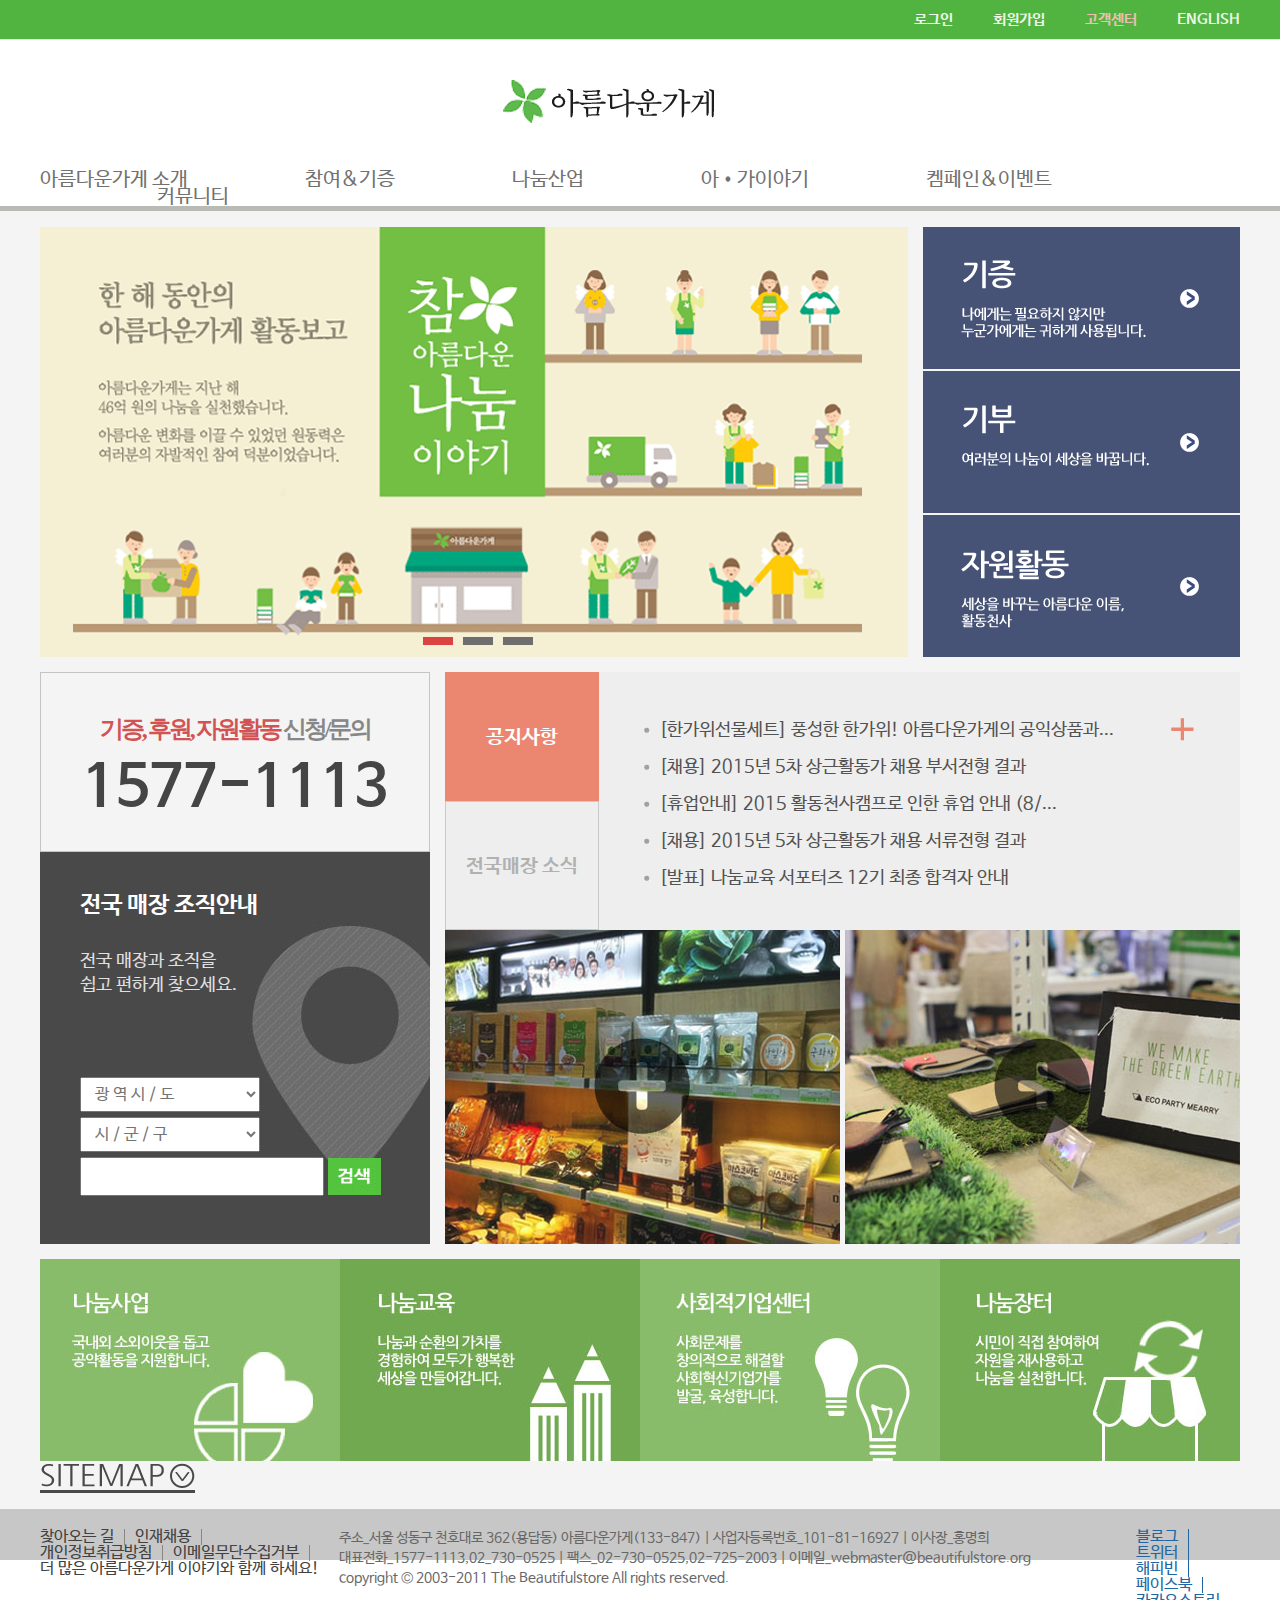
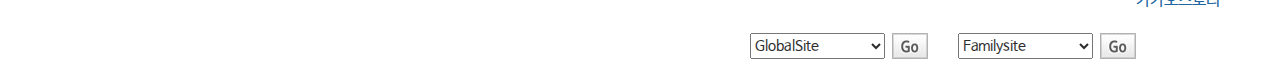
<file: renewal02/beautiful_main.html>
<!DOCTYPE html>
<html lang="en">
<head>
<meta http-equiv="Content-Type" content="text/html; charset=utf-8" />
<title>정현주의 포트폴리오</title>

<meta name="viewport" content="width=device-width; initial-scale=1.0" />
<meta name="Author" content="정현주" >
<link rel="shortcut icon" href="images/favicon.ico" />
<link rel="apple-touch-icon" href="images/apple-touch-icon.png" />

  <script type="text/javascript" src="js/jquery.js"></script>
  <script type="text/javascript" src="js/action.js"></script>

<link rel="stylesheet" href="css/work02_main.css" type="text/css"/>


</head>

<body>
<div id="wrap">
	<div id="header">
      	<h1><a href="market.html"><img src="images/logo.png" alt="아름다운가게"/></a></h1>
      	<div class="topmenu">
				<ul>
					<li><a href="#">로그인</a></li>
					<li><a href="#">회원가입</a></li>
					<li><a href="#"><span>고객센터</span></a></li>
					<li><a href="#">ENGLISH</a></li>
				</ul>
			</div><!-- //topmenu -->

      		<div id="gnb">
      		<ul>
      			<li><a href="mk_sub1.html">아름다운가게 소개</a></li>
      			<li><a href="mk_sub1.html">참여&amp;기증</a></li>
      			<li><a href="mk_sub1.html">나눔산업</a></li>
      			<li><a href="mk_sub1.html">아&bull;가이야기</a></li>
      			<li><a href="mk_sub1.html">켐페인&amp;이벤트</a></li>
      			<li><a href="mk_sub1.html">커뮤니티</a></li>
      		</ul>
      		</div><!-- //gnb -->
   </div><!-- //header -->


   <div id="container">
   		<div id="visual">
		   <div class="visualimg">
		   		<ul>
		   			<li><a href="#"><img src="images/visual_img1.png" alt="참아름다운 나눔 이야기"/></a></li>
		   			<li><a href="#"><img src="images/visual_img2.png" alt=""/></a></li>
		   			<li><a href="#"><img src="images/visual_img3.png" alt="아름다운가게 책방 어디까지 가봤니?"/></a></li>
		   		</ul>

		   		<div class="visualimg_btn">
	   				<ul><li class="on"> </li><li> </li><li> </li></ul>
	 		    </div>


		   </div><!-- //visualimg -->


		   <div class="quick">
		   	<ul>
		   		<li><a href="#"><img src="images/quick_btn1.png" alt="기증 나에게는 필요하지 않지만 누군가에게는 귀하게 사용됩니다."/></a></li>
		   		<li><a href="#"><img src="images/quick_btn2.png" alt="기부 여러분의 나눔이 세상을 바꿉니다."/></a></li>
		   		<li><a href="#"><img src="images/quick_btn3.png" alt="자원활동 세상을 바꾸는 아름다운 이름,활동천사"/></a></li>
		   	</ul>
		   </div><!-- //quick -->
	</div><!-- //visual -->

       	<div id="contents">
       		<div id="conleft">
       			<div class="box1">
       				<h2><span>기증, 후원, 자원활동</span> 신청/문의</h2>
       				<p>1577-1113</p>
       			</div>
       			<div class="box2">
       				<h2>전국 매장 조직안내</h2>
       				<p>전국 매장과 조직을<br/> 쉽고 편하게 찾으세요.</p>

       				<div class="area">
					<form id="AreaForm" name="AreaForm" action="" method="">
						<fieldset class="linkset">
							<legend>광 역 시 / 도</legend>
							<select name="area_list" id="area_list" title="시/도 선택">
								<option value="">광 역 시 / 도</option>
								<option value="#">서울</option>
								<option value="#">광주</option>
								<option value="#">대구</option>
								<option value="#">대전</option>
								<option value="#">부산</option>
								<option value="#">울산</option>
								<option value="#">인천</option>
								<option value="#">강원</option>
								<option value="#">경기</option>
								<option value="#">경남</option>
								<option value="#">경북</option>
								<option value="#">전남</option>
								<option value="#">전북</option>
								<option value="#">제주</option>
								<option value="#">충남</option>
								<option value="#">충북</option>
							</select>
						</fieldset>
					</form>
					</div>
       				<div class="area">
					<form id="AreaForm" name="AreaForm" action="" method="">
						<fieldset class="linkset">
							<legend>시 / 군 / 구</legend>
							<select name="area_list" id="area_list" title="시 / 군 / 구 선택">
								<option value="">시 / 군 / 구</option>
								<option value="#">강남구</option>
								<option value="#">강동구</option>
								<option value="#">강서구</option>
								<option value="#">강북구</option>
								<option value="#">관악구</option>
								<option value="#">광진구</option>
								<option value="#">구로구</option>
								<option value="#">노원구</option>
								<option value="#">도봉구</option>
								<option value="#">마포구</option>
								<option value="#">송파구</option>
								<option value="#">양천구</option>
								<option value="#">영등포구</option>
								<option value="#">종로구</option>
								<option value="#">중랑구</option>
							</select>

						</fieldset>
					</form>
					</div>
					<div class="search">
						<form action="" method="" name="">
			            <fieldset>
			            <legend class="hidden">검색</legend>
			            <label for="search" class="hidden">검색</label>
			            <input type="text" id="search_bar" name="" value="" />
			            <input type="image" id="" name="" value="" src="images/search_btn.jpg" alt="검색" />
			             </fieldset>
			            </form>
					</div>
       			</div>
       		</div><!-- conleft -->

       		<div id="conright">
       			<div class="box1">
       				<dl>
       				<dt class="on"><a href="javascript:">공지사항</a></dt>

       					<dd class="on">
		       				<ul>
								<li><a href="#">[한가위선물세트] 풍성한 한가위! 아름다운가게의 공익상품과... </a></li>
								<li><a href="#">[채용] 2015년 5차 상근활동가 채용 부서전형 결과 </a></li>
								<li><a href="#">[휴업안내] 2015 활동천사캠프로 인한 휴업 안내 (8/... </a></li>
								<li><a href="#">[채용] 2015년 5차 상근활동가 채용 서류전형 결과 </a></li>
								<li><a href="#">[발표] 나눔교육 서포터즈 12기 최종 합격자 안내 </a></li>
							</ul>
							<span class="more"><a href="#"><img src="images/more.png" alt="more" /></a></span>
						</dd>


       				<dt><a href="javascript:">전국매장 소식</a></dt>
       					<dd>
		       				<ul>
								<li><a href="#">[움직이는가게] 커몬그라운드 착한마켓 </a></li>
								<li><a href="#">[광주운천점]여름원피스 20%할인전 </a></li>
								<li><a href="#">강동구청 앤엔데이 특별전 </a></li>
								<li><a href="#">[남양주,의정부,포천]굿바이썸머2탄 의류전품목 30%sale </a></li>
								<li><a href="#">[숙대입구역점]8/20 추억의 LP 특별전 </a></li>
							</ul>
							<span class="more"><a href="#"><img src="images/more.png" alt="more" /></a></span>
						</dd>
					</dl>
       			</div><!--box1-->

       			<div class="box2">
       				<ul>
       					<li><a href="#"><img src="images/con_img1.jpg" alt="뷰티풀마켓"/><p><span>뷰티풀마켓</span><br/>생산자와 소비자 모두 행복한 세상</p></a></li>
       					<li><a href="#"><img src="images/con_img2.jpg" alt="에코파티메아리"/><p><span>에코파티메아리</span><br/>지속가능한 지구를 위한 디자인</p></a></li>
       				</ul>
       			</div>
       		</div><!-- conright -->

       		<div id="banner">
       				<ul>
       					<li><a href="#"><img src="images/banner1.jpg" alt="나눔사업바로가기"/></a></li>
       					<li><a href="#"><img src="images/banner2.jpg" alt="나눔교육바로가기"/></a></li>
       					<li><a href="#"><img src="images/banner3.jpg" alt="사회적기업센터바로가기"/></a></li>
       					<li><a href="#"><img src="images/banner4.jpg" alt="나눔장터바로가기"/></a></li>
       				</ul>
       		</div><!-- banner -->
       	</div><!-- //contents -->
   </div><!-- //container -->

   <div id="sitemapwrap">
    <div id="sitemap">
      <h2><img src="images/sitemap_down.png" alt="sitemap"/></h2>
      <dl>
        <dt>아름다운 가게</dt>
        <dd>
          <ul>
            <li><a href="sub1.html">인사말</a></li>
            <li><a href="sub1-1.html">걸어온 길</a></li>
            <li><a href="sub1-2.html">미션&비전&정관</a></li>
            <li><a href="#">함께하는 사람들</a></li>
            <li><a href="#">명예점장</a></li>
            <li><a href="#">운영조직도</a></li>
            <li><a href="#">사업소개</a></li>
            <li><a href="#">아름다운가게 CI</a></li>
            <li><a href="#">인재채용</a></li>
            <li><a href="#">찾아오는 길</a></li>
            <li><a href="#">아름다운 가계부</a></li>
            <li><a href="#">미디어센터</a></li>
          </ul>
        </dd>

        <dt>참여안내</dt>
        <dd>
          <ul>
            <li><a href="sub2.html">기증</a></li>
            <li><a href="sub2-2.html">기부</a></li>
            <li><a href="#">자원활동</a></li>
            <li><a href="#">에코파티메아리</a></li>
            <li><a href="#">공익상품</a></li>
            <li><a href="#">사회적기업센터</a></li>
            <li><a href="#">나눔교육</a></li>
          </ul>
        </dd>

        <dt>나눔사업</dt>
        <dd>
          <ul>
            <li><a href="sub3.html">나눔사업 소개</a></li>
            <li><a href="sub3-1.html">나눔사업 프로그램</a></li>
            <li><a href="sub3-2.html">나눔사업 공지</a></li>
            <li><a href="#">나눔사업 FAQ</a></li>
          </ul>
        </dd>

        <dt>아.가 이야기</dt>
        <dd>
          <ul>
            <li><a href="sub4.html">Beautiful Story</a></li>
            <li><a href="sub4-1.html">아가백서</a></li>
            <li><a href="sub4-2.html">뷰티풀펠로우</a></li>
            <li><a href="#">밤삼킨별's <br>굿모닝베트남</a></li>
            <li><a href="#">아름이의 나눔편지</a></li>
            <li><a href="#">Slowalk의 그린디자인</a></li>
            <li><a href="#">색다른 영국</a></li>
            <li><a href="#">지난이야기</a></li>
          </ul>
        </dd>

        <dt>캠페인&이벤트</dt>
        <dd>
          <ul>
            <li><a href="sub5.html">진행중인 캠페인</a></li>
            <li><a href="sub5-1.html">지난 캠페인</a></li>
          </ul>
        </dd>

        <dt>커뮤니티</dt>
        <dd>
          <ul>
            <li><a href="sub6.html">공지사항</a></li>
            <li><a href="sub6-1.html">전국매장소식</a></li>
            <li><a href="sub6-2.html">나눔 보고서</a></li>
            <li><a href="#">나눔과 후원이야기</a></li>
            <li><a href="#">아름다운 참여, 그 후</a></li>
            <li><a href="#">천사들의 수다</a></li>
          </ul>
        </dd>

        <dt>고객센터</dt>
        <dd>
          <ul>
            <li><a href="#">묻고 답하기</a></li>
            <li><a href="#">고객의 소리</a></li>
            <li><a href="#">자주묻는질문</a></li>
            <li><a href="#">전국매장&조직도안내</a></li>
          </ul>
        </dd>

        <dt>이용안내</dt>
        <dd>
          <ul>
            <li><a href="#">사이트맵</a></li>
            <li><a href="#">이메일보호정책</a></li>
            <li><a href="#">개인정보 취급방침</a></li>
            <li><a href="#">영상정보처리기기<br/> 운영, 관리방침</a></li>
            <li><a href="#">이용약관</a></li>
          </ul>
        </dd>
      </dl>
    </div>
  </div> <!-- end-sitemap  -->

    <div id="footer">
			<div class="footer_bar">
				<ul>
	 				<li><a href="#">찾아오는 길</a></li>
	 				<li><a href="#">인재채용</a></li>
	 				<li><a href="#">개인정보취급방침</a></li>
	 				<li><a href="#">이메일무단수집거부</a></li>
	 				<li><a href="#">더 많은 아름다운가게 이야기와 함께 하세요!</a></li>
	 			</ul>
	 		</div>
	 		<div class="social">
	 			<ul>
	 				<li><a href="#">블로그</a></li>
	 				<li><a href="#">트위터</a></li>
	 				<li><a href="#">해피빈</a></li>
	 				<li><a href="#">페이스북</a></li>
	 				<li><a href="#">카카오스토리</a></li>
	 			</ul>
	 		</div>


			<div class="addr">
				<p>주소_서울 성동구 천호대로 362(용답동) 아름다운가게(133-847) | 사업자등록번호_101-81-16927 | 이사장_홍명희</p>
				<p>대표전화_1577-1113,02_730-0525 | 팩스_02-730-0525,02-725-2003 | 이메일_webmaster@beautifulstore.org</p>
				<p>copyright © 2003-2011 The Beautifulstore All rights reserved.</p>
 			</div>

			<div class="site">
				<div class="form1">
					<form id="GlobalSiteForm" name="GlobalSiteForm" action="" method="">
						<fieldset class="linkset">
							<legend>GlobalSite</legend>
							<select name="selectSite" id="selectSite" title="사이트링크 선택">
								<option value="">GlobalSite</option>
								<option value="#">INDONESIA</option>
								<option value="#">USA</option>
							</select>
							<input type="image" name="goFamilySite" id="goFamilySite" src="images/btn_go.jpg" alt="새창으로 이동" />
						</fieldset>
					</form>
					</div>
				<div class="form2">
					<form id="familySiteForm" name="familySiteForm" action="" method="">
						<fieldset class="linkset">
							<legend>Familysite</legend>
							<select name="selectSite" id="selectSite" title="사이트링크 선택">
								<option value="">Familysite</option>
								<option value="#">나눔사업웹사이트</option>
								<option value="#">나눔장터</option>
								<option value="#">뷰티풀마켓</option>
								<option value="#">에코파티메아리</option>
							</select>
							<input type="image" name="goFamilySite" id="goFamilySite" src="images/btn_go.jpg" alt="새창으로 이동" />
						</fieldset>
					</form>
				</div>
			</div><!--site-->

   </div><!-- //footer -->
      </div><!-- //wrap -->
 </body>
</html>
</file>
<file: css/main.css>
@charset "utf-8";

@import "common.css";
@import "fonts.css";

 /* wrap */
body {width:100%;height:100%;font-family:NanumBG; color:#333; background: url(../images/bg.jpg) repeat-x 0 0;}

/**/
.mal22 {margin-left:22px;}
.pat30 {padding-top:30px;}

/* quickmeuu */
#q_menu {position:fixed; right:30px; top:50%; z-index:3;}
#q_menu ul li {position: relative;}
#q_menu ul li span {display: none; font-size:13px; color:#fff; letter-spacing:0.5px; padding:5px 5px 3px 5px; position:absolute; right: 25px;top:-3px; border:1px solid #fff; text-align:right; background:hsla(0, 0%, 0%, 0.1);}
#q_menu ul li a {display: block; border-radius:50%; background:#ffd196; height: 20px;width: 20px; margin-bottom: 13px; overflow: hidden; text-indent: -9999em; 
    transition:all 0.3s linear;
    -webkit-transition:all 0.3s linear;
    -ms-transition:all 0.3s linear;
    -moz-transition:all 0.3s linear;
    }
#q_menu ul li a:hover { background:#cdff00; }

/**/
#container {width:1400px; height:100%; margin:0px auto;}
#container:after {content:""; display:block; clear:both}
.content_box {width:1210px; height:100%; margin:85px auto;}
.content_box2 {width:1130px; height:600px; margin:85px auto;}
/*section0*/
#section0 {width:1400px; height:800px; background: url(../images/home_bg.jpg) no-repeat 0 0; float:left;} 

#content0 {width:1052px; height:500px; margin:170px auto;}
#content0 h1 {opacity:0.9;}
#content0 h1:hover {opacity:1.0;}

#content0 .gnb {width:550px; margin:70px auto; text-align:center;}
#content0 .gnb ul li {font-size:30px; line-height:50px; font-family:"Arial"}
#content0 .gnb ul li a {color:#fff; transition:all 0.3s linear;
    -webkit-transition:all 0.3s linear;
    -ms-transition:all 0.3s linear;
    -moz-transition:all 0.3s linear; }
#content0 .gnb ul li a:hover {color:#cdff00}


/*section1*/
#section1 {width:1400px; height:1370px; background: url(../images/section1_bg.jpg) no-repeat 0 0; float:left;} 
#section1 h2 {margin-left:4px;}
#section1 dt {width:316px; height:204px; background-color:rgba(248, 248, 248, 0.5); margin:96px 0 113px 50px; float:left; padding:50px;}
#section1 dt h3 {font-size:24px; font-weight:bold; color:#292929;}
#section1 dt ul {margin-top:24px;}
#section1 dt ul li {margin-top:10px; font-size:14px;}
#section1 dt ul li span:first-child {color:#333;}
#section1 dt ul li span:nth-child(2) {color:#595959;}
#section1 dt p a {display:block; width:140px; height:50px; text-align:center; line-height:52px; border:3px solid #333; float:left; margin-top:30px;
	transition:all 0.2s linear;
    -webkit-transition:all 0.2s linear;
    -ms-transition:all 0.2s linear;
    -moz-transition:all 0.2s linear;}
#section1 dt p a:hover {background-color: #333; color:#fff}
#section1 dd {float:right; margin:74px 40px 59px 0;}

/*section2*/
#section2 {width:1400px; height:800px; background: url(../images/section2_bg.jpg) no-repeat 0 0; float:left;} 
#section2 h2 {float:right; margin-right:6px}
#section2 dl {clear:both;}
#section2 dt {width:316px; height:204px; background-color:rgba(56, 131, 143, 0.7); margin:93px 100px 0 0; float:right; padding:50px;}
#section2 dt h3 {font-size:24px; font-weight:bold; color:#fff;}
#section2 dt ul {margin-top:24px;}
#section2 dt ul li {margin-top:10px; font-size:14px;}
#section2 dt ul li span:first-child {color:#fff;}
#section2 dt ul li span:nth-child(2) {color:#d6f3f3;}
#section2 dt p a {display:block; color:#fff; width:140px; height:50px; text-align:center; line-height:52px; border:3px solid #fff; float:left; margin-top:30px;
	transition:all 0.2s linear;
    -webkit-transition:all 0.2s linear;
    -ms-transition:all 0.2s linear;
    -moz-transition:all 0.2s linear;}
#section2 dt p a:hover {background-color: #e5d971; border:3px solid #e5d971;  color:#38828f}
#section2 dd {float:left; margin:54px 0 0 10px;}

/*section3*/
#section3 {width:1400px; height:800px; background: url(../images/section3_bg.jpg) no-repeat 0 0; float:left;} 

#section3 .skill {width:520px; height:320px; margin-top:170px; float:left;}
#section3 .skill ul {margin-top:30px;}
#section3 .skill ul li {width:517px; height:46px; margin-top:12px; position: relative; cursor:pointer;}
#section3 .skill ul li span {float:left; display:block; width:123px; height:46px; background: url(../images/section3_graph_stt_bg.png) no-repeat 0 0; color:#fff; line-height:50px; padding-left:10px;}
#section3 .skill ul li p {position: absolute; top:0; left:133px; width:384px; height:46px; background: url(../images/section3_graph_img_on.png) no-repeat 0 0; font-size:20px; color:#fff;
										 text-align: center; line-height:48px; opacity:0}
#section3 .skill>p {float:right; font-size:24px; color:#fff; padding:18px 0 0 20px; background: url(../images/topblet.png) no-repeat 0 26px;}										 

#section3 .edu {float:right; width:540px; height:490px; background-color:rgba(58, 58, 58, 0.5);}
#section3 .edu dl {margin:40px;}
#section3 .edu dt {color:#fff; font-size:25px; border-bottom:2px solid #fff; font-weight:bold}
#section3 .edu dd {color:#fff; line-height:40px; font-size:18px;}

/*section4*/
#section4 {width:1400px; height:700px; background: url(../images/section4_bg.jpg) no-repeat 0 0; float:left;} 
#section4 h2 {width:388px; height:80px; clear:both; margin:0 auto; padding-top:110px}
#section4 ul {margin-top:60px;}
#section4 ul li {font-size:24px; text-align:center; margin-top:20px; color:#fff}
#top {position:fixed; top:90%; right:20px; z-index:2; width:20px; height:20px; border:2px solid #fff; text-align:center}

/* footer */
#footer {clear:both; width:1400px; margin:0px auto;}
#footer p {text-align:center; padding-top:10px; color: #808080; font-size:16px; text-transform: uppercase; }
</file>
<file: 2014/css/sub.css>
@charset "utf-8";

@import "common.css";
@import "layout.css";
@import "sublayout.css";
@import "subani.css";
@import "fonts.css";



/* container01 */
#container01 {height:577px} 
#container01:after {content:""; display:block; clear:both}
#container01 .conbody01 {width:676px; height:450px; position:relative;}
		
#container01 .conbody01 .abtxt {float:left; width:257px; height:322px; margin: 23px 0 0 55px}
#container01 .conbody01 .abtxt blockquote {color:#5a3a20; font-weight: bold; font-size:15px}
#container01 .conbody01 .abtxt dl {margin-top:40px}
#container01 .conbody01 .abtxt dt {width:155px; height:22px; background-color:#453c3a; color:#c29d6b; font-weight: bold; 
                                text-transform:uppercase; letter-spacing: 1px; font-size:14px; padding-left:12px}
#container01 .conbody01 .abtxt dd {padding:10px 0 0 13px; font-size:13px; color:#453c3a; text-transform:uppercase; font-weight: bold}
#container01 .conbody01 .abtxt dd span {color:#a81818;}
#container01 .conbody01 .abimg {float:right; width:363px; height:325px}
#container01 .conbody01 .abimg span {position:relative; top:7px; right:0; z-index:20}
#container01 .conbody01 .abimg .imgme {position:absolute; top:7px; right:36px; z-index:10}
#container01 .conbody01 p.back {position:absolute; bottom:28px; right:44px; z-index:30;}



/* container02 */
#container02 {height:577px} 
#container02:after {content:""; display:block; clear:both}
#container02 .conbody02{width:676px; height:450px; position:relative; 
                       background:url(../sub2Img/monun.jpg) no-repeat 37px 5px}
                                               
#container02 .conbody02 .graph {float:left; width:320px; height:278px; margin-left:48px; 
                                background:url(../sub2Img/line.png) no-repeat 0px 18px;}
                                                              
#container02 .conbody02 .graph dl {float:left; position:absolute; top:35px; left: 45px}
#container02 .conbody02 .graph dl dt {padding-left:34px; font-weight: bold; font-size:24px; color:#453c3a; letter-spacing: 1.7px}
#container02 .conbody02 .graph dl dd {position:absolute; cursor: pointer}
#container02 .conbody02 .graph dl dd p {font-size:13px; text-transform: uppercase; font-weight: bold;  color:#453c3a; cursor: pointer}
#container02 .conbody02 .graph dl dd.gr1{top:40px; left: 40px}
#container02 .conbody02 .graph dl dd.gr1 p {width:62px; height:28px;  background:url(../sub2Img/oaline.png) no-repeat 23px 10px ; 
                                                                                  top:8px; left: -22px; transition:0.5s ease-in-out; opacity:0; cursor: pointer}
#container02 .conbody02 .graph dl dd.gr1:hover p {opacity:1}
#container02 .conbody02 .graph dl dd.gr2{top:117px; left: 34px}
#container02 .conbody02 .graph dl dd.gr2 p {width:50px; height:60px; background:url(../sub2Img/deline.png) no-repeat 25px 0 ; 
                                                                                  top:30px; left: -35px; padding:50px 0 0 0; transition:0.5s ease-in-out; opacity:0; cursor: pointer}
#container02 .conbody02 .graph dl dd.gr2:hover p {opacity:1}
#container02 .conbody02 .graph dl dd.gr3{top:193px; left: 59px}
#container02 .conbody02 .graph dl dd.gr3 p {width:78px; height:36px; background:url(../sub2Img/webline.png) no-repeat 37px 0 ; 
                                                                                  top:35px; left: -40px; padding:13px 0 0 0;  transition:0.5s ease-in-out; opacity:0; cursor: pointer}
#container02 .conbody02 .graph dl dd.gr3:hover p {opacity:1}

#container02 .conbody02 .graph  span {position:absolute; top:104px; left:185px;  width:181px; height:0; border-top:2px solid #453c3a; text-indent:-9999px}
#container02 .conbody02 .graph p {clear:both; position:absolute; top:105px; left:107px}
#container02 .conbody02 .graph p.graf {position:absolute; top:103px; left:109px}
#container02 .conbody02 .graph p.txt {position:absolute; top:160px; left:136px; color:#bd9f73; font-weight:bold; font-size:18px;
                                                                       text-transform: uppercase; line-height:25px}
#container02 .conbody02 .graph .pro {position:relative; margin:89px 0 0 200px}                                                                       
#container02 .conbody02 .graph .pro h3{color:#453c3a; font-size:15px; text-transform: uppercase; padding-left:5px; letter-spacing: -1px}
#container02 .conbody02 .graph .pro ul {position:absolute; width:115px; height:117px; background-color:hsla(39, 20%, 22%, 0.2); 
                                                                           top:15px; left:0; padding:10px 0 0 6px;}
#container02 .conbody02 .graph .pro ul h4 {background:url(../common/img/blet.png)no-repeat 0 5px; color:#453c3a; font-size:15px;
                                                                                text-transform:uppercase; padding-left:10px}
#container02 .conbody02 .graph .pro ul li {line-height:35px}                                                  
#container02 .conbody02 .graph .pro ul li.dream {font-size:11px}                                                  
#container02 .conbody02 .graph .pro ul li img {margin:6px 5px 0 0}                                                  
#container02 .conbody02 .graph .pro ul.oa {display:none}
#container02 .conbody02 .graph .pro ul.design {display:none}
#container02 .conbody02 .graph .pro ul.web {display:block}
#container02 .conbody02 .graph p.over {background:url(../sub2Img/reover.png)no-repeat 0 0;  margin:153px 0 0 130px; font-size:13px; 
                                                                          font-weight:bold; text-transform:uppercase; padding:5px 0 0 20px}
                                                                          
#container02 .conbody02 .abtxt {float:right; width:220px; height:154px; margin-right:65px;}
#container02 .conbody02 .abtxt dl {margin-top:37px}
#container02 .conbody02 .abtxt dt {width:160px; height:22px; background-color:#453c3a; color:#c29d6b; font-weight: bold; 
                                                                 text-transform:uppercase;  font-size:14px; padding:3px 0 0 12px; letter-spacing: 1.1px}
#container02 .conbody02 .abtxt dd {padding:30px 0 0 13px; font-size:13px; color:#453c3a; text-transform:uppercase; font-weight: bold}
#container02 .conbody02 .abtxt dd span {color:#a81818;}
#container02 .conbody02 .abtxt dd span.pd {padding-left:35px; color:#453c3a;}


/* container03*/
#container03 {height:577px} 
#container03:after {content:""; display:block; clear:both}
#container03 .conbody03{width:676px; height:450px; position:relative;}
#container03 .conbody03 p.mouseclick {position:absolute; bottom:25px; right:55px; font-size:16px; 
                                     color:#2f2824; font-weight:bold; font-family: NanumBG;}
#container03 .conbody03 p span {color:#bb2020; padding-right:5px;}
#container03 .conbody03 ul {margin: 30px 0 0 50px; position:relative}
#container03 .conbody03 ul li {position:absolute; top:0; left:0;}
#container03 .conbody03 ul li p {position:absolute; text-align: center; border:3px solid #d06d1d; opacity:0; top:0px; left:0px; 
                                                            font-weight:bold; font-size:12px; transition:0.5s ease-in-out; 
                                                           -moz-transition:0.5s ease-in-out; 
                                                            -webkit-transition:0.5s ease-in-out; 
                                                           -ms-transition:0.5s ease-in-out; 
                                                            -o-transition:0.5s ease-in-out; }
#container03 .conbody03 ul li p span {font-family: Arial ; font-size:14px; color:#d06d1d}
#container03 .conbody03 ul li:hover p { position:absolute; top:0; left:0; background:hsla(31, 100%, 3%, 0.9);  color:#bd9766; cursor: pointer; opacity:1;}
#container03 .conbody03 ul li.mo1 {top:0; left:0;}
#container03 .conbody03 ul li.mo1 p {width:278px; height:56px;  line-height: 20px; padding: 60px 0 }
#container03 .conbody03 ul li.mo2 {top:0; left:292px}
#container03 .conbody03 ul li.mo2 p {width:132px; height:76px;  line-height: 20px; padding: 50px 0 }
#container03 .conbody03 ul li.mo3 {top:0; left:438px}
#container03 .conbody03 ul li.mo3 p {width:132px; height:61px;  line-height: 20px; padding: 10px 0 }
#container03 .conbody03 ul li.mo4 {top:95px; left:438px}
#container03 .conbody03 ul li.mo4 p {width:132px; height:31px;  line-height: 20px; padding: 25px 0 }
#container03 .conbody03 ul li.mo5 {top:190px; left:0}
#container03 .conbody03 ul li.mo5 p {width:278px; height:37px;  line-height: 20px; padding: 22px 0 }
#container03 .conbody03 ul li.mo6 {top:190px; left:292px; width:136px; height:45px; background:#241e19;
                                                                                text-align: center; line-height: 15px; font-size:15px; font-weight:bold;
                                                                                padding: 20px 0 20px 0; color:#bd9766; box-shadow: inset 0 0 5px 3px #000}
#container03 .conbody03 ul li.mo6 span {font-size:18px}
#container03 .conbody03 ul li.mo7 {top:285px; left:0}
#container03 .conbody03 ul li.mo7 p {width:132px; height:61px;  line-height: 20px; padding: 10px 0 }
#container03 .conbody03 ul li.mo8 {top:285px; left:146px}
#container03 .conbody03 ul li.mo8 p {width:278px; height:37px;  line-height: 20px; padding: 22px 0}
#container03 .conbody03 ul li.mo9 {top:190px; left:438px}
#container03 .conbody03 ul li.mo9 p {width:132px; height:36px;  line-height: 20px; padding: 70px 0}



/* container04*/
#container04 {height:577px} 
#container04:after {content:""; display:block; clear:both}
#container04 .conbody04{width:676px; height:450px; position:relative;}
#container04 .conbody04 p.imgline {position:absolute; z-index:20; top:20px; left:-1px}
#container04 .conbody04  .imgView .img img {float:left; position:absolute; top:24px; left:30px; z-index:10}
#container04 .conbody04  .imgView ul {float:right; margin:22px 30px 0 0; width:280px; height:156px; position:relative; z-index: 30}
#container04 .conbody04  .imgView li {position:absolute; top:0; left:0; width:66px; height:87px; cursor:pointer;
                                                                       background: url(../sub4Img/gallsub.png) no-repeat 0 0; padding:5px 3px}
#container04 .conbody04  .imgView li.gabtn1 {top:0; left:0}
#container04 .conbody04  .imgView li.gabtn2 {top:0; left:70px}
#container04 .conbody04  .imgView li.gabtn3 {top:0; left:140px}
#container04 .conbody04  .imgView li.gabtn4 {top:0; left:210px}
#container04 .conbody04  .imgView li.gabtn5 {top:70px; left:35px}
#container04 .conbody04  .imgView li.gabtn6 {top:70px; left:105px}
#container04 .conbody04  .imgView li.gabtn7 {top:70px; left:175px}
#container04 .conbody04 .galtxt {float:right; width:282px; height:125px; margin-right:35px;}
#container04 .conbody04 .galtxt dl {position:absolute; right:36px; bottom:110px; z-index: 40;}
#container04 .conbody04 .galtxt dt {width:202px; height:20px; background-color:#453c3a; color:#c29d6b; font-weight: bold; 
                                                             text-transform:uppercase; letter-spacing: 1px; font-size:13px; padding: 2px 0 0 12px }
#container04 .conbody04 .galtxt dd {padding:15px 0 7px 12px; font-size:12px; color:#453c3a; text-transform:uppercase; font-weight: bold}
#container04 .conbody04 .galtxt dd span {padding-left:105px}


/* container06 */
#container06 {height:577px} 
#container06:after {content:""; display:block; clear:both}
#conbody06 {width:676px; height:450px; float:left; position:relative;}
#board {width:600px; margin-top:25px; margin-left:45px; font:12px Dotum, sans-serif; color:#666; text-decoration:none;}
#board .bbs {width:100%; border-collapse:collapse; }
#board table {margin-top:13px;}
#board .bbs th, .bbs td {border:0; font:12px Dotum, sans-serif;}
#board .bbs th {color:#d2bc98; font-weight: bold; border:2px solid #553c30; height:28px}
#board h3 {font-size:13px; color:#554230; font-family: NanumBG; position:absolute; top:0; right:45px}
#board .bbs th.no{background:hsla(32, 99%, 13%, 0.6);}
#board .bbs th.hit{background:hsla(32, 99%, 13%, 0.6);}
#board .bbs th.title{background:hsla(32, 99%, 13%, 0.6);}
#board .bbs th.writer{background:hsla(32, 99%, 13%, 0.6);}
#board .bbs th.data{background:hsla(32, 99%, 13%, 0.6);}

 
 
#board .bbs td {height:30px; text-align:center; border-bottom:1px solid #553c30; font:12px/30px Dotum, sans-serif; color:#554230; text-decoration:none;}
#board .bbs td.title {text-align:left; padding-left:10px;} 
#board .bbs td.title span {margin-left:10px} 
#board .bbs td.title a {color:#554230; text-decoration:none;}
#board .bbs td.title a:hover {color:#13136a;}
#board .bbs td.writer {text-align:center; font-weight: bold;}
#board .bbs td.writer p {margin-left:10px;}
#board .bbs td.writer p * {vertical-align:middle;}
#board .bbs td.writer span {margin-right:5px;}
#board .bbs .bbs_butt p{height:30px; padding-top:10px; background:hsla(32, 99%, 13%, 0.6);}
#board .bbs .bbs_write_butt p{text-align:right;}
#board .bbs .bbs_write_butt p a img {margin:0 20px 12px 0}
#board .bbs .bottom {height:50px; border:none;}
#board .bbs .bottom a {min-width:18px; margin-top:13px; display:inline-block; padding:2px;
 font-weight:bold; color:#d2bc98; font:11px/20px Dotum, sans-serif; text-decoration:none;}
 #board .bbs .bottom a span {margin:0 5px}
#board .bbs .bottom a:nth-child(1), #board .bbs .bottom a:nth-child(9) {color:#554230; font-weight:bold}
#board .bbs .bottom a:nth-child(2), .bbs .bottom a:nth-child(3),
#board .bbs .bottom a:nth-child(4), .bbs .bottom a:nth-child(5),
#board .bbs .bottom a:nth-child(6), .bbs .bottom a:nth-child(7),
#board .bbs .bottom a:nth-child(8) {background:hsla(32, 99%, 13%, 0.6); border-radius: 10px}
#board .bbs .bottom a:hover {color:#000;}
#board .bbs .bottom .list_page{font-weight: bold; color:#000;}
#board .bbs_view{text-align:left;}
#board .bbs_view .view{text-align:left; padding-left:10px;}
 .view_title p{height:29px; margin:0; padding:0;  padding-top:8px; padding-left:10px; }
#board .bbs_con {padding:20px 10px 0 0; width:100%; }
#board .bbs_con p{text-align:left; padding-left:10px;}
#board .bbs_con p:nth-child(2){height:200px;}
</file>
<file: renewal01/css/work01_sub.css>
@charset "utf-8";

@import "common.css";
@import "fonts.css";

 /* wrap */
body {width:100%;font-family:NanumBG; color:#333; background: url(../images/sub_bg.jpg) repeat-x 0 0;}

/**/
.clear_fix:after {content:""; display:block; clear:both;}
.mal5 {margin-left:5px;}

/*header*/
#headerwrap {width:100%; height:110px; position:absolute; left:0; top:0; z-index:1; background-color:rgba(255, 255, 255, 0.9); border-bottom:2px solid #6d6d6d}
#header {width:1200px; height:110px; margin:0 auto; position:relative;}

#header h1 {position:absolute; top:42px; left:0px;}
#header .topmenu {position:absolute; right:1px; top:10px;}
#header .topmenu li {float:left;margin-right:40px;}
#header .topmenu li a {color:#888; font-size:12px;}
#header .topmenu li a:hover {color:#333}
#header .topmenu li:last-child {margin-right:0px;}

#navi {position:absolute; top:55px; right:0; }
#gnb {width:850px; position:relative;}

#gnb>li {float:left; margin-left:70px;}
#gnb>li:first-child {margin-left:0px;}

#gnb>li>a{font-size:16px; color:#333; }
#gnb>li>a:hover {color: #1732d2; }

#gnb>li>ul{position:absolute; left:0;top:70px;}
#gnb>li>ul li{margin-top:10px; }
#gnb>li>ul>li>a{font-size:13px; color:#333; }
#gnb>li>ul>li>a:hover {color:#1732d2;}

#gnb .sub1{left:0px;}
#gnb .sub2{left:120px; }
#gnb .sub3{left:260px; }
#gnb .sub4{left:394px; }
#gnb .sub5{left:536px; }
#gnb .sub6{left:670px; }



/*container*/
#container {width:1200px; height:100%; margin:110px auto 0 auto;}

/*contents*/
#contents {width:1200px; height:100%; }
#snb_box {width:180px; height:830px; background-color: #f1f1f1; padding:60px 50px; float:left}
#snb_box .snb h2 {font-size:23px; font-family:NanumBGB}
#snb_box .snb ul {margin-top:50px;}
#snb_box .snb ul li {margin:15px 0; width:160px; height:20px;}
#snb_box .snb ul li a {font-weight:bold; color:#696969}
#snb_box .snb ul li a:hover {font-weight:bold; color:#0f218b}
#snb_box .snb ul li.on {background: url(../images/sub_on_blet.png) no-repeat 140px -3px;}
#snb_box .snb ul li.on a {color:#0f218b;}

#sub1 {float:right; width:860px; height:780px; padding:60px 0 0 50px;}
#sub1 h3 {font-size:23px; font-family:NanumBGB; padding-bottom:10px; background:url(../images/sub1_stt_blet.jpg) no-repeat 0 30px;}
#sub1>p {float:right; font-size:15px;}
#sub1>p>span {font-weight:bold}
#sub1 .sub1_text1 {clear:both; margin-top:50px;}
#sub1 .sub1_text1 p {margin:15px 0;}
#sub1 .sub1_text1 .text1 {font-size:24px; padding-bottom:15px; font-weight:bold; color:#575757}
#sub1 .sub1_text1 .text1 span {color:#0f218b}

#sub1 .sub1_text2 {margin-top:40px;}
#sub1 .sub1_text2 p {color:#333; padding-top:20px;}
#sub1 .sub1_text2 p>span {color:#0f588b;}





/*footer*/
#footer {clear:both; width:1200px; height:110px; margin:0 auto; border-top:1px solid #747474}
#footer h2 {float:left; margin-top:30px;}
#footer .addr {float:left; margin:20px 120px; color:#676767; line-height:20px; font-size:14px;}
#footer ul {margin-top:5px;}
#footer ul li a {float:left; padding-right:10px; margin-right:10px; color:#1c3879; border-right:1px solid #878787;}
#footer ul li:last-child a {border-right:none; color:#676767;}

#footer .familysite {width:180px; height:30px; float:right; margin-top:30px; }
#selectSite {width:135px; height:26px; font-size:14px;}
#goFamilySite {margin-left:3px;}
</file>
<file: renewal01/css/work01_main.css>
@charset "utf-8";

@import "common.css";
@import "fonts.css";

 /* wrap */
body {width:100%;font-family:NanumBG; color:#333; background: url(../images/bg.jpg) repeat-x 0 0;}

/**/
.clear_fix:after {content:""; display:block; clear:both;}
.mal5 {margin-left:5px;}

/*header*/
#headerwrap {width:100%; height:110px; position:absolute; left:0; top:0; z-index:1; background-color:rgba(255, 255, 255, 0.9); border-bottom:2px solid #6d6d6d}
#header {width:1200px; height:110px; margin:0 auto; position:relative; top:0; left:0;}

#header h1 {position:absolute; top:42px; left:0px;}
#header .topmenu {position:absolute; right:1px; top:10px;}
#header .topmenu li {float:left;margin-right:40px; }
#header .topmenu li a {color:#888; font-size:12px;}
#header .topmenu li a:hover {color:#333}
#header .topmenu li:last-child {margin-right:0px;}

#navi {position:absolute; top:55px; right:0; }
#gnb {width:850px; position:relative;}

#gnb>li {float:left; margin-left:70px;}
#gnb>li:first-child {margin-left:0px;}

#gnb>li>a{font-size:16px; color:#333; }
#gnb>li>a:hover {color: #1732d2; }

#gnb>li>ul{position:absolute; left:0;top:70px;}
#gnb>li>ul li{margin-top:10px; }
#gnb>li>ul>li>a{font-size:13px; color:#333; }
#gnb>li>ul>li>a:hover {color:#1732d2;}

#gnb .sub1{left:0px;}
#gnb .sub2{left:120px; }
#gnb .sub3{left:260px; }
#gnb .sub4{left:394px; }
#gnb .sub5{left:536px; }
#gnb .sub6{left:670px; }



/*container*/

#container {width:1400px; height:100%; margin:0 auto; }

#visualimg {width:1400px; height:490px; margin-top:110px; overflow: hidden; position:relative}
#visualimg ul {position:absolute; top:0; left:0}
#visualimg ul li {float:left}

/*contents*/
#contents {width:1200px; height:540px; margin:50px auto; }
.box1 {width:1198px; height:170px; border:1px solid #a9a9a9; position:relative; top:0; left:0;}
.box1 h2 {font-size:22px; color:#424242; font-family:NanumBGB; margin:50px 0 0 40px}
.box1 p {margin:10px 0 0 40px;}
.box1 ul {width:900px; height:120px; border-left:1px solid #a9a9a9; position:absolute; top:15px; right:15px; padding:10px;}
.box1 ul li {float:left; margin-left:52px; text-align:center; color:#283475}
.box1 ul li img {margin:10px 0;}

.box2 {margin-top:30px}
.box2 div {float:left}
.box2 h2 {font-size:22px; color:#424242; font-family:NanumBGB}
.box2 h2 span {color: #17833d;}

.con1 {width:536px; height:198px; border:1px solid #a9a9a9; padding:35px; position:relative;}
.con1 .more {position:absolute; top:35px; right:35px; background: url(../images/more.jpg) no-repeat 50px 2px; padding-right:20px;}
.con1 ul {margin-top:30px;}
.con1 ul li {margin-top:12px; font-size:14px;}
.con1 ul li a {color:#5a5a5a}
.con1 ul li a:hover {border-bottom:1px solid #757575}
.con1 ul li span {float:right}


.con2 {width:290px; height:268px; border:1px solid #a9a9a9; border-left:none; border-right:none; background-color: #69adae;}
.con2 dl:first-child {height:73px; border-bottom:1px solid #fff;}
.con2 dl {padding:30px; position:relative;}
.con2 dl dt {font-size:22px; color:#fff; font-family:NanumBGB; padding-bottom:5px;}
.con2 dl dd {font-size:16px; margin-top:15px; }
.con2 dl dd a {color:#fff}
.con2 dl dd.img2 {position:absolute; top:18px; right:40px;}

.con3 {width:230px; height:198px; border:1px solid #a9a9a9; padding:35px; background-color:#ededed}
.con3 p {font-size:15px; margin-top:15px;}
.con3 p span {font-weight:bold}
.con3 .img {float:right}






/*footer*/
#footer {clear:both; width:1200px; height:110px; margin:0 auto;}
#footer h2 {float:left; margin-top:30px;}
#footer .addr {float:left; margin:20px 120px; color:#676767; line-height:20px; font-size:14px;}
#footer ul {margin-top:5px;}
#footer ul li a {float:left; padding-right:10px; margin-right:10px; color:#1c3879; border-right:1px solid #878787;}
#footer ul li:last-child a {border-right:none; color:#676767;}

#footer .familysite {width:180px; height:30px; float:right; margin-top:30px; }
#selectSite {width:135px; height:26px; font-size:14px;}
#goFamilySite {margin-left:3px;}
</file>
<file: renewal02/css/work02_main.css>
@charset "utf-8";

@import "common.css";
@import "fonts.css";

 /* wrap */
body {width:100%; font-family:NanumBG; color:#333; background: url(../images/bg.png) repeat-x 0 0;}

/**/

/*header*/
#wrap {width:1200px; height:100%; margin:0 auto; }

#header {width:1200px; height:212px; position:relative; top:0; left:0;}
#header h1 {position:absolute; top:78px; left:460px;}
#header .topmenu {position:absolute; right:0px; top:12px;}
#header .topmenu li {float:left; margin-right:40px; }
#header .topmenu li a {font-family:NanumBGB; color:#fff; font-size:15px; opacity:0.9;}
#header .topmenu li:nth-child(3) a {color:#ffc1c1;}
#header .topmenu li a:hover {opacity:1;}
#header .topmenu li:last-child {margin-right:0px;}


#gnb {width:1200px; position:absolute; top:172px; left:0;}
#gnb li {float:left; margin-left:117px; }
#gnb li:first-child {margin-left:0px;}
#gnb li a {color:#717171; font-size:20px; padding-bottom:14px;}
#gnb li a:hover {color: #4fa240; border-bottom:5px solid #4fa240}


/*container*/

#container {width:1200px; height:100%; margin:15px auto; }

#visual .visualimg {width:868px; height:430px; position:relative; top:0; left:0; float:left; overflow:hidden;}
#visual .visualimg>ul {width:2604px; height:430px; position:absolute;}
#visual .visualimg>ul li {float:left; width:868px; height:430px;}

#visual .visualimg_btn {width:120px; height:10px; position:absolute; bottom:10px; right:42%}
#visual .visualimg_btn li {display:block; width:30px; height:8px; float:left; margin-right:10px; cursor: pointer; background:#6e6e6e;}
#visual .visualimg_btn .on {background:#db4242;}

#visual .quick {float:right}
#visual .quick ul li {margin-top:2px;}
#visual .quick ul li:first-child {margin-top:0px}

/*contents*/
#contents {width:1200px; height:100%; clear:both;}
#conleft {float:left; margin-top:15px;}
#conleft .box1 {width:388px; height:178px; border:1px solid #c4c4c4}
#conleft .box1 h2 {font-size: 24px; text-align:center; letter-spacing:-3px; margin-top:40px; color:#878787; }
#conleft .box1 h2 span {color:#d15353} /*font-family:NanumBGB; */
#conleft .box1 p {text-align:center; font-size:58px; font-family:NanumBGB; margin-top:10px; color:#454545}

#conleft .box2 {width:310px; height:312px; background: url(../images/search_bg.jpg) no-repeat 0 0; padding:40px;}
#conleft .box2 h2 {font-size: 24px; color:#fff; font-family:NanumBGB;}
#conleft .box2 p {font-size:18px; margin:30px 0 80px 0; color:#e0e0e0; line-height:24px}
#conleft .box2 .area {margin-top:5px;}
#conleft .box2 .search {margin:5px 5px 0 -4px}
#area_list {width:180px; height:35px; font-size:16px; color:#747474; padding:5px 10px;}
#search_bar {width:220px; height:25px; padding:5px 10px; font-size:16px; color:#747474;}

#conright {float:right; margin-top:15px;}

#conright .box1 {width:795px; height:258px;}
#conright .box1 dl {position:relative;}
#conright .box1 dl dt {width:152px; height:127px; border:1px solid #cacaca; background:#eeeeee;}
#conright .box1 dl dt a {display:block; font-family:NanumBGB; width:152px; height:127px; font-size:20px; color:#b1b1b1; text-align:center; line-height:130px;}

#conright .box1 dl dt.on {background:#eb8770; border:1px solid #eb8770;}
#conright .box1 dl dt.on a {color:#fff}

#conright .box1 dl dd {display:block; width:581px; height:198px; position:absolute; left:154px; top:0; background:#eeeeee; padding:30px}
#conright .box1 dl dd.on{z-index: 1}

/*#conright .box1 dl dd ul{float:left; width:648px;}*/
#conright .box1 dl dd ul li {padding:20px 0 0 30px; background: url(../images/board_blet.jpg) no-repeat 15px 25px;}
#conright .box1 dl dd ul li a { font-size:18px; color:#525252; }
#conright .box1 dl dd ul li a:hover {border-bottom:1px solid #525252}
#conright .box1 dl span.more {position:absolute; top:45px; right:45px;}

#conright .box2 ul li {float:left; margin-left:5px; position:relative;}
#conright .box2 ul li:first-child {margin-left:0px}
/*#conright .box2 ul li p {font-size:20px; color:#fff; line-height:200px; text-align: center;}*/
#conright .box2 ul li p {position: absolute; left:0; top:0; width:395px; height:114px; background-color:#000; opacity:0;
			font-size:20px; color:#fff; text-align: center; line-height:55px; padding:100px 0}
#conright .box2 ul li p span {font-size:34px; border-bottom:3px solid #53c43d; padding-bottom:3px;}

#banner {clear:both;}
#banner ul li {float:left; margin-top:15px}

/*sitemap*/
#sitemapwrap {width:100%;}
#sitemap {width:1200px;margin:0px auto;}
#sitemap dl {position:relative; overflow:hidden;}
#sitemap dl dt {float:left; width:125px;text-indent:15px; font-family:NanumBG; margin-top:15px;}
#sitemap dl dd ul {display:none; position:absolute; top:50px;}
#sitemap dl dd ul li {margin-bottom:10px;}
#sitemap dl dd ul li a {font-size:14px; color:gray}
#sitemap dl dd ul li a:hover {color:green;}
#sitemap dl dd:nth-of-type(1) ul{display:block;left:13px;}
#sitemap dl dd:nth-of-type(2) ul{display:block;left:140px;}
#sitemap dl dd:nth-of-type(3) ul{display:block;left:264px;}
#sitemap dl dd:nth-of-type(4) ul{display:block;left:390px;}
#sitemap dl dd:nth-of-type(5) ul{display:block;left:514px;}
#sitemap dl dd:nth-of-type(6) ul{display:block;left:638px;}
#sitemap dl dd:nth-of-type(7) ul{display:block;left:764px;}
#sitemap dl dd:nth-of-type(8) ul{display:block;left:890px;}



/*footer*/
#footer {width:1200px; height:180px; margin:0 auto; clear:both;}

#footer .footer_bar {margin-top:36px; float:left}
#footer .footer_bar ul li a {float:left; padding-right:10px; margin-right:10px; color:#414141; border-right:1px solid #878787;}

#footer .social {margin-top:36px; float:right}
#footer .social ul li a {float:left; padding-right:10px; margin-right:10px; color:#2066a2; border-right:1px solid #2066a2;}
#footer .social ul li a:hover {color:#0b4576}

#footer ul li:last-child a {border-right:none;}

#footer .addr {float:left; color:#676767; line-height:20px; font-size:14px; margin-top:35px;}

#footer .site {float:right; margin-top:45px; }
#footer .site>div {float:left; margin-left:30px;}
#selectSite {width:135px; height:26px; font-size:14px;}
#goFamilySite {margin-left:3px;}
</file>
